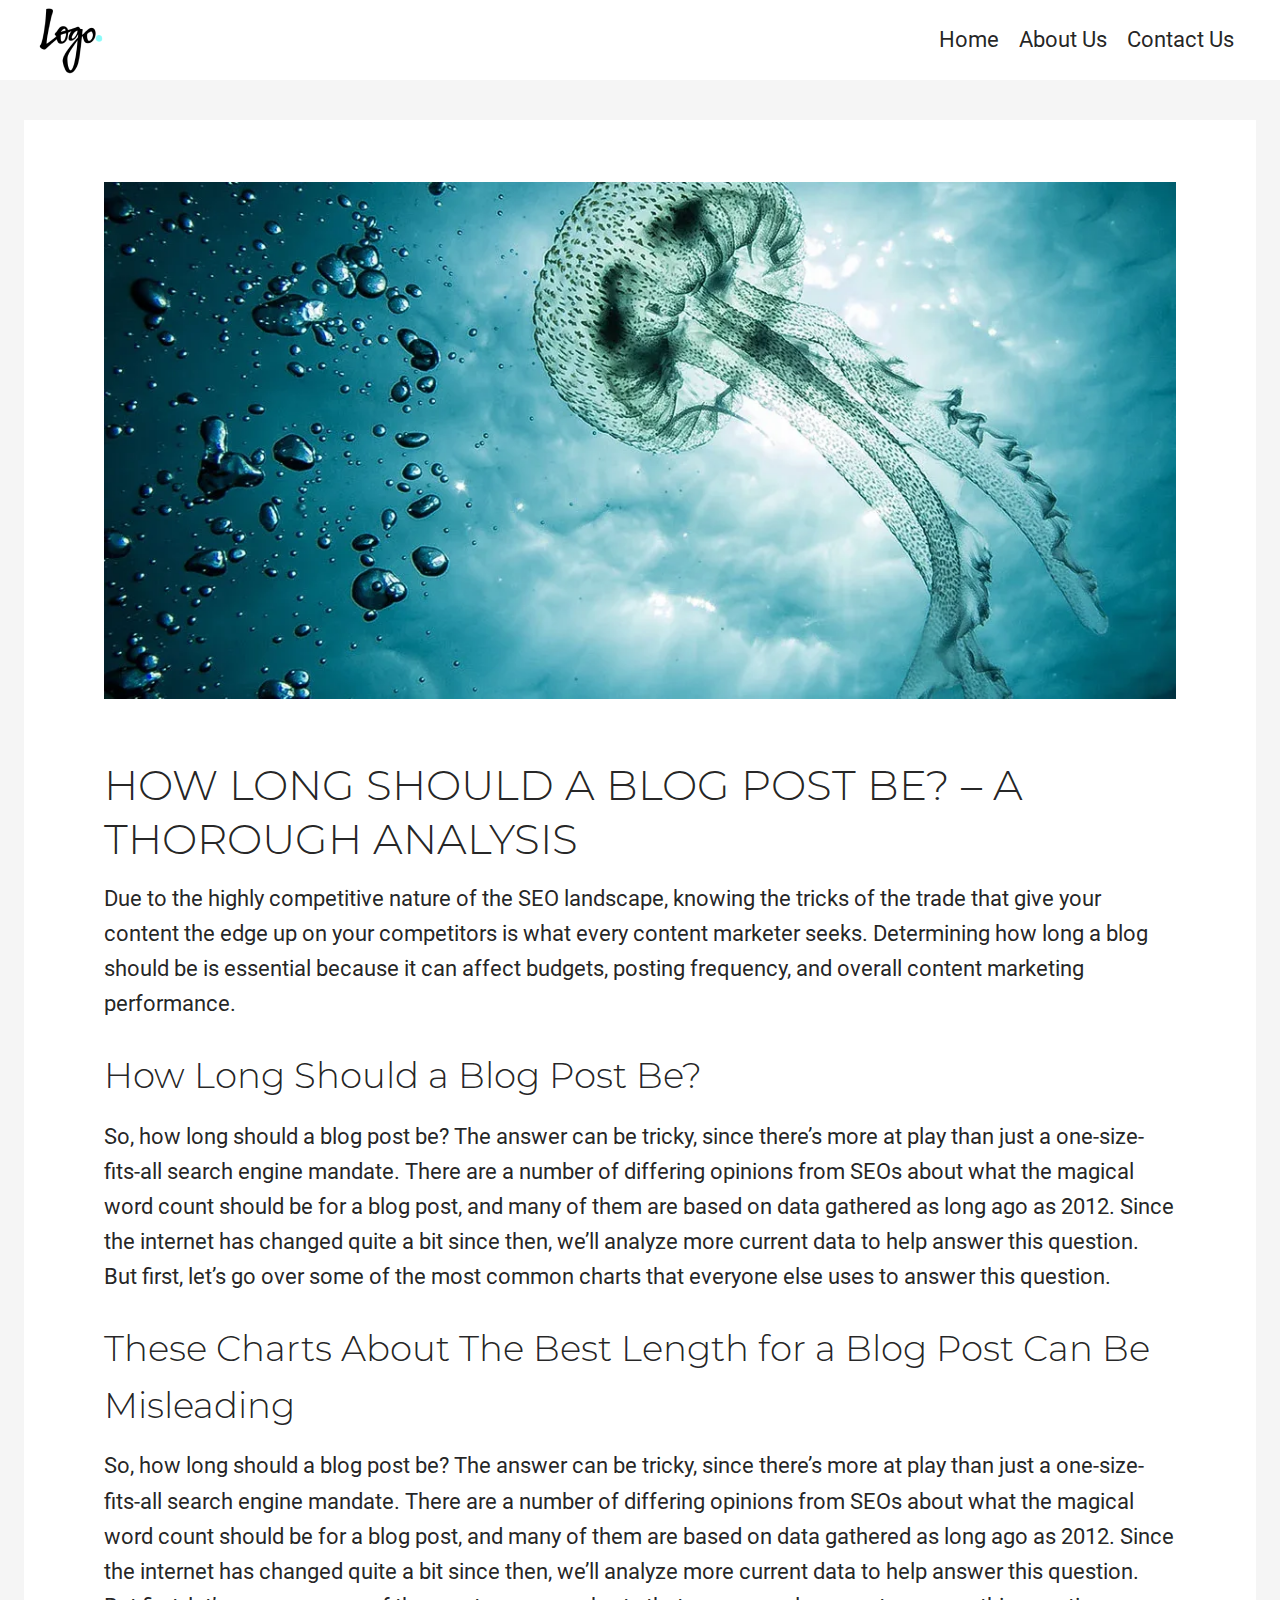
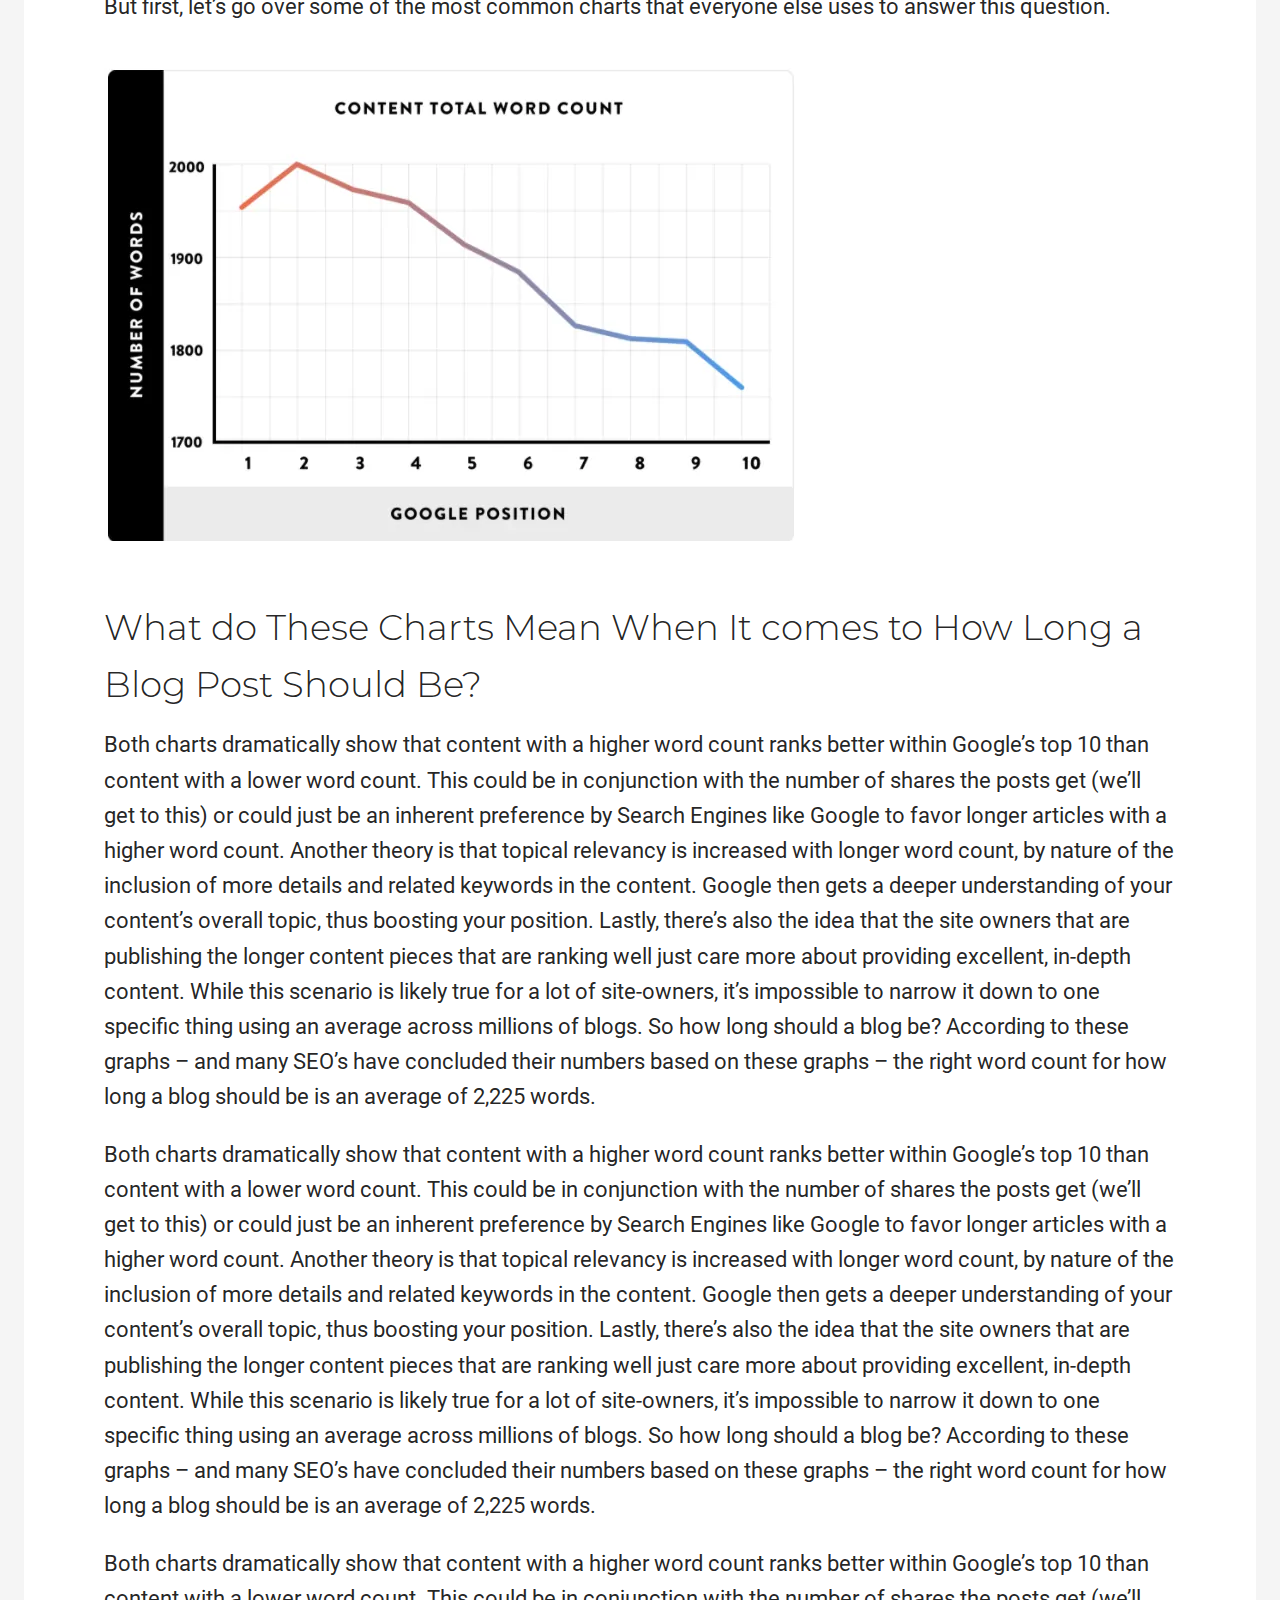
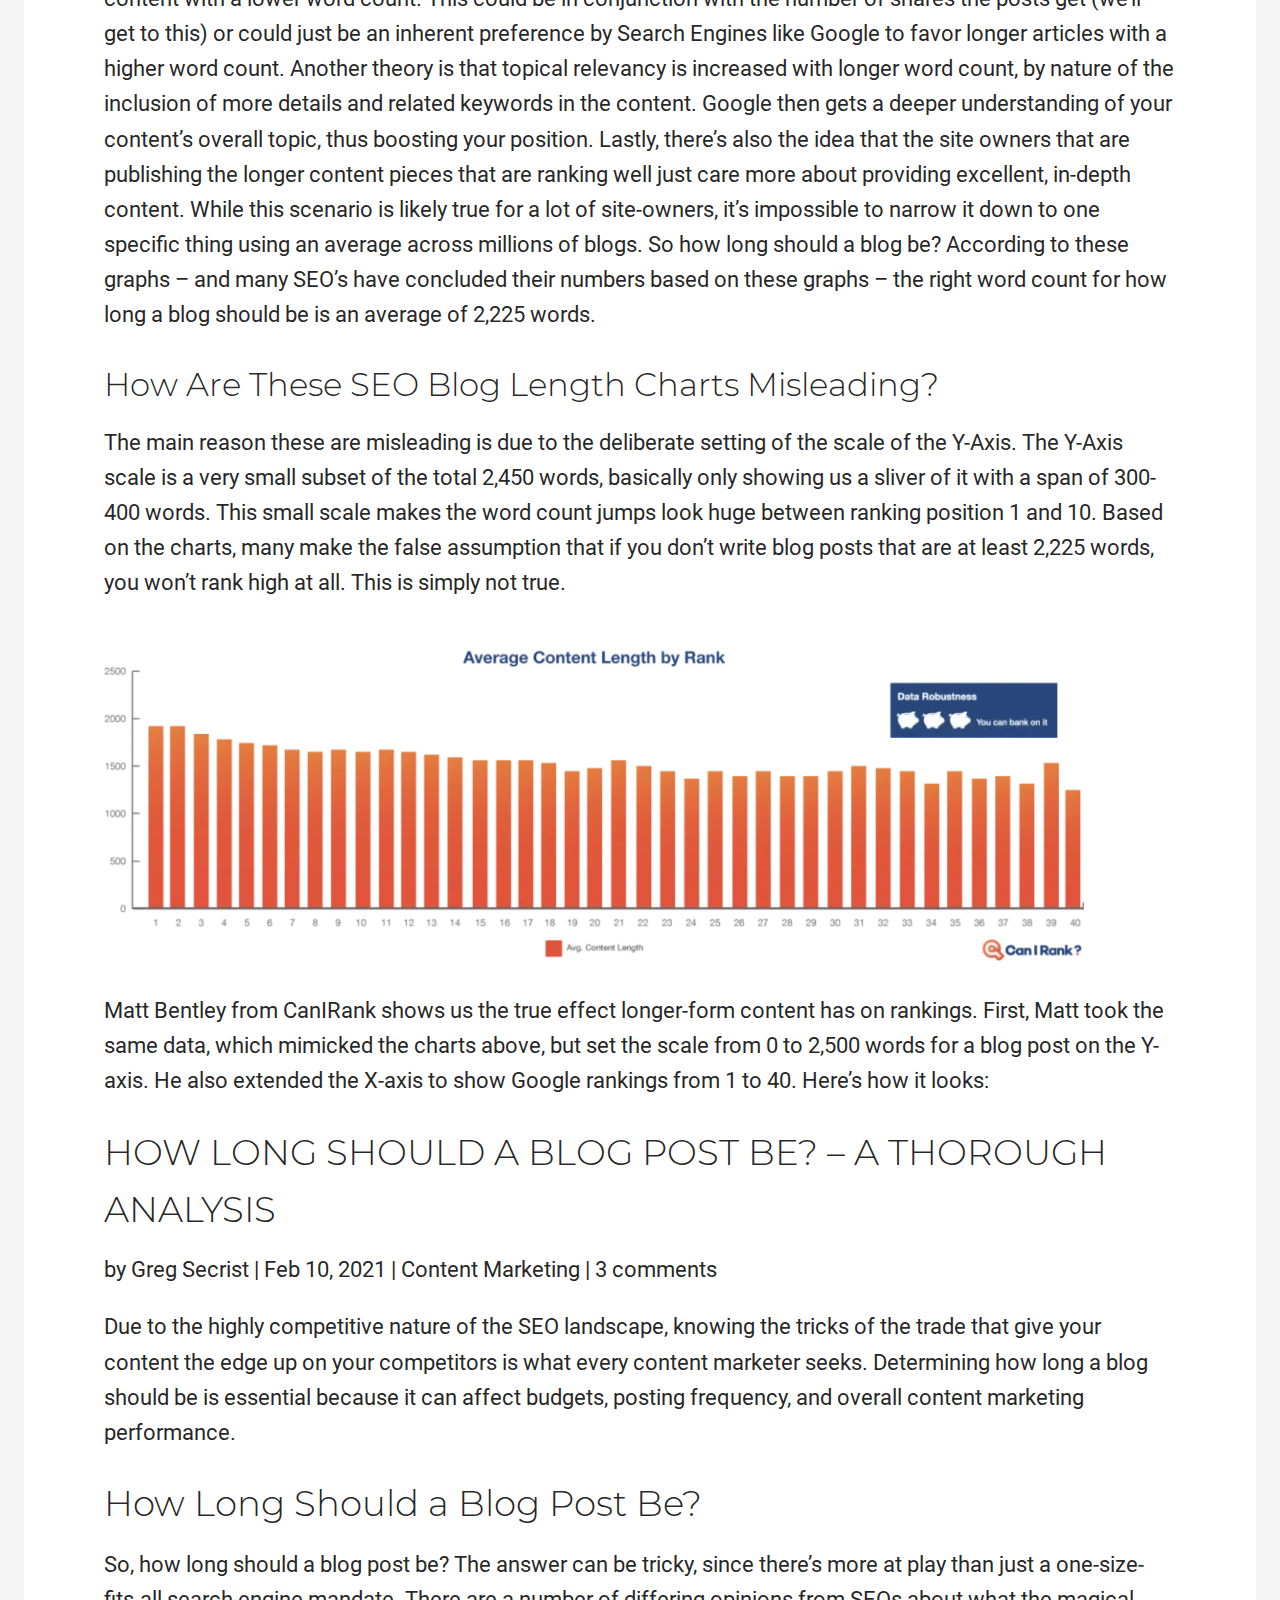
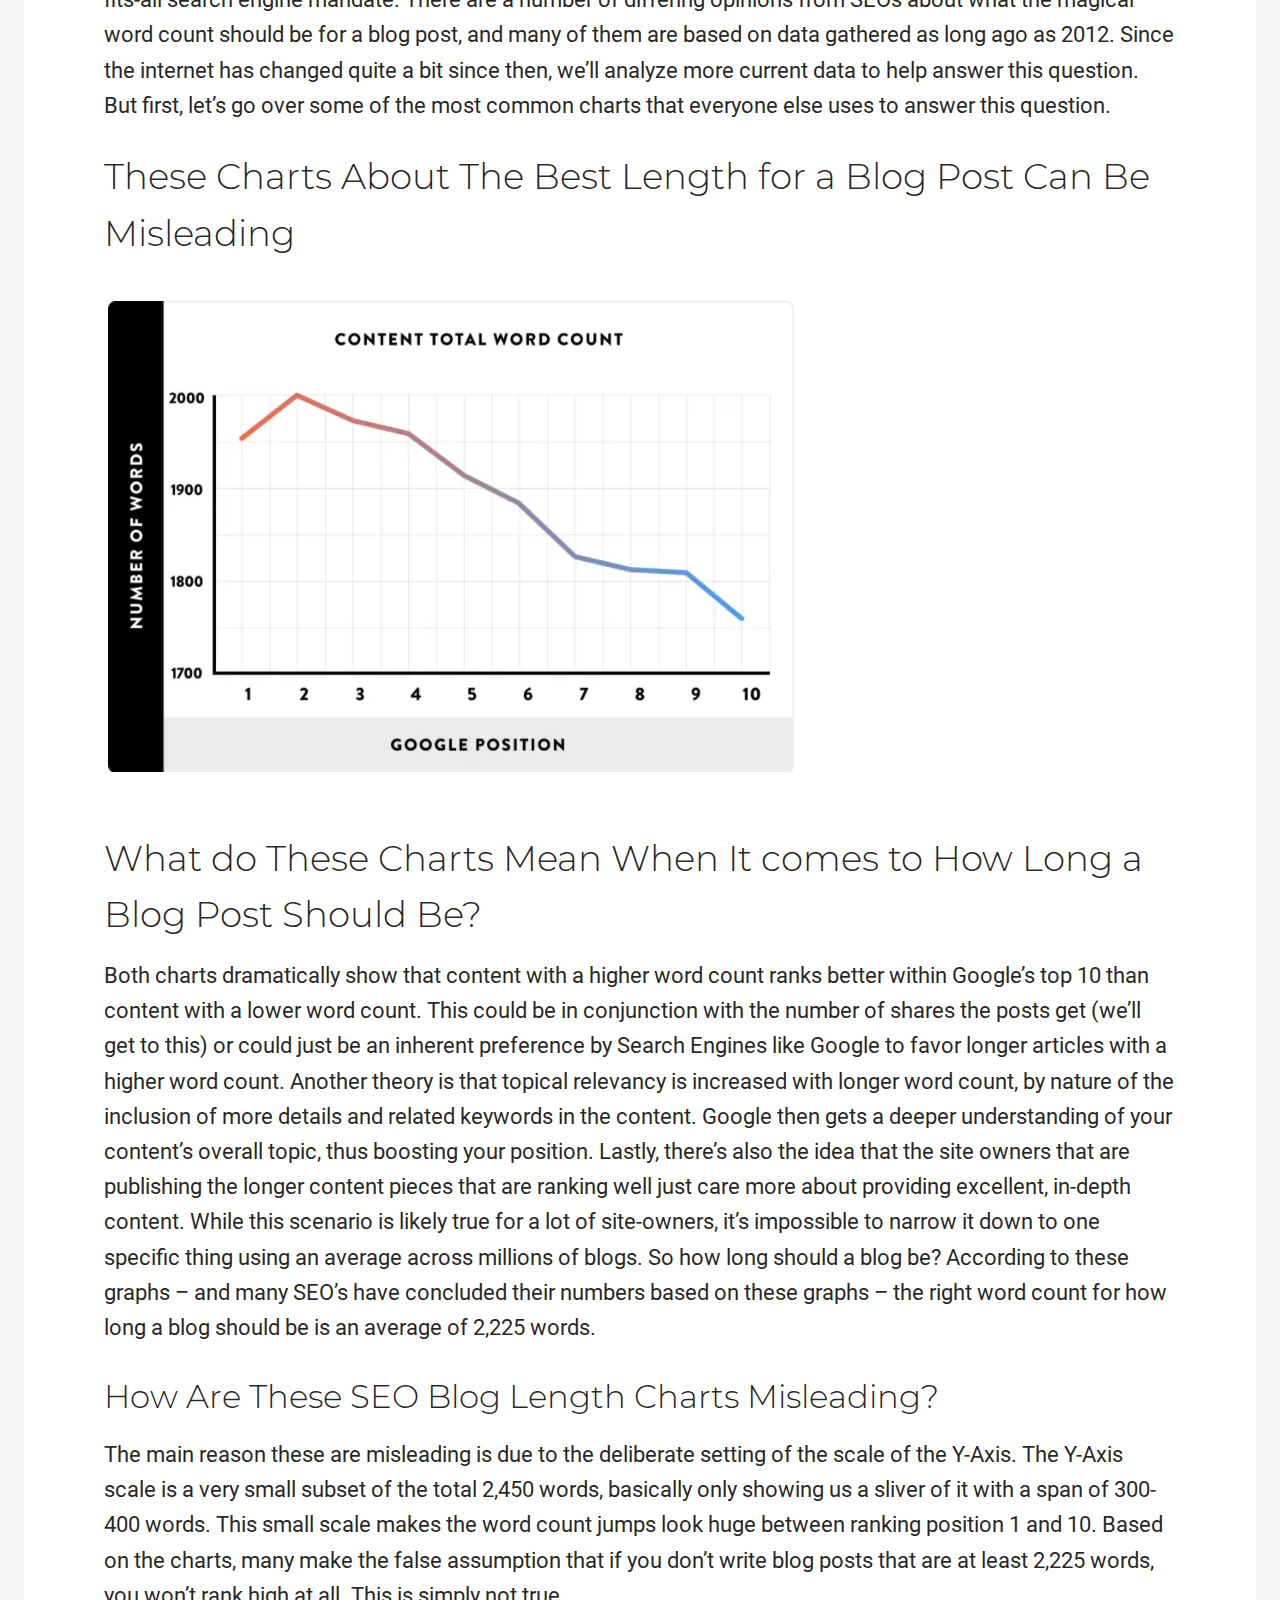
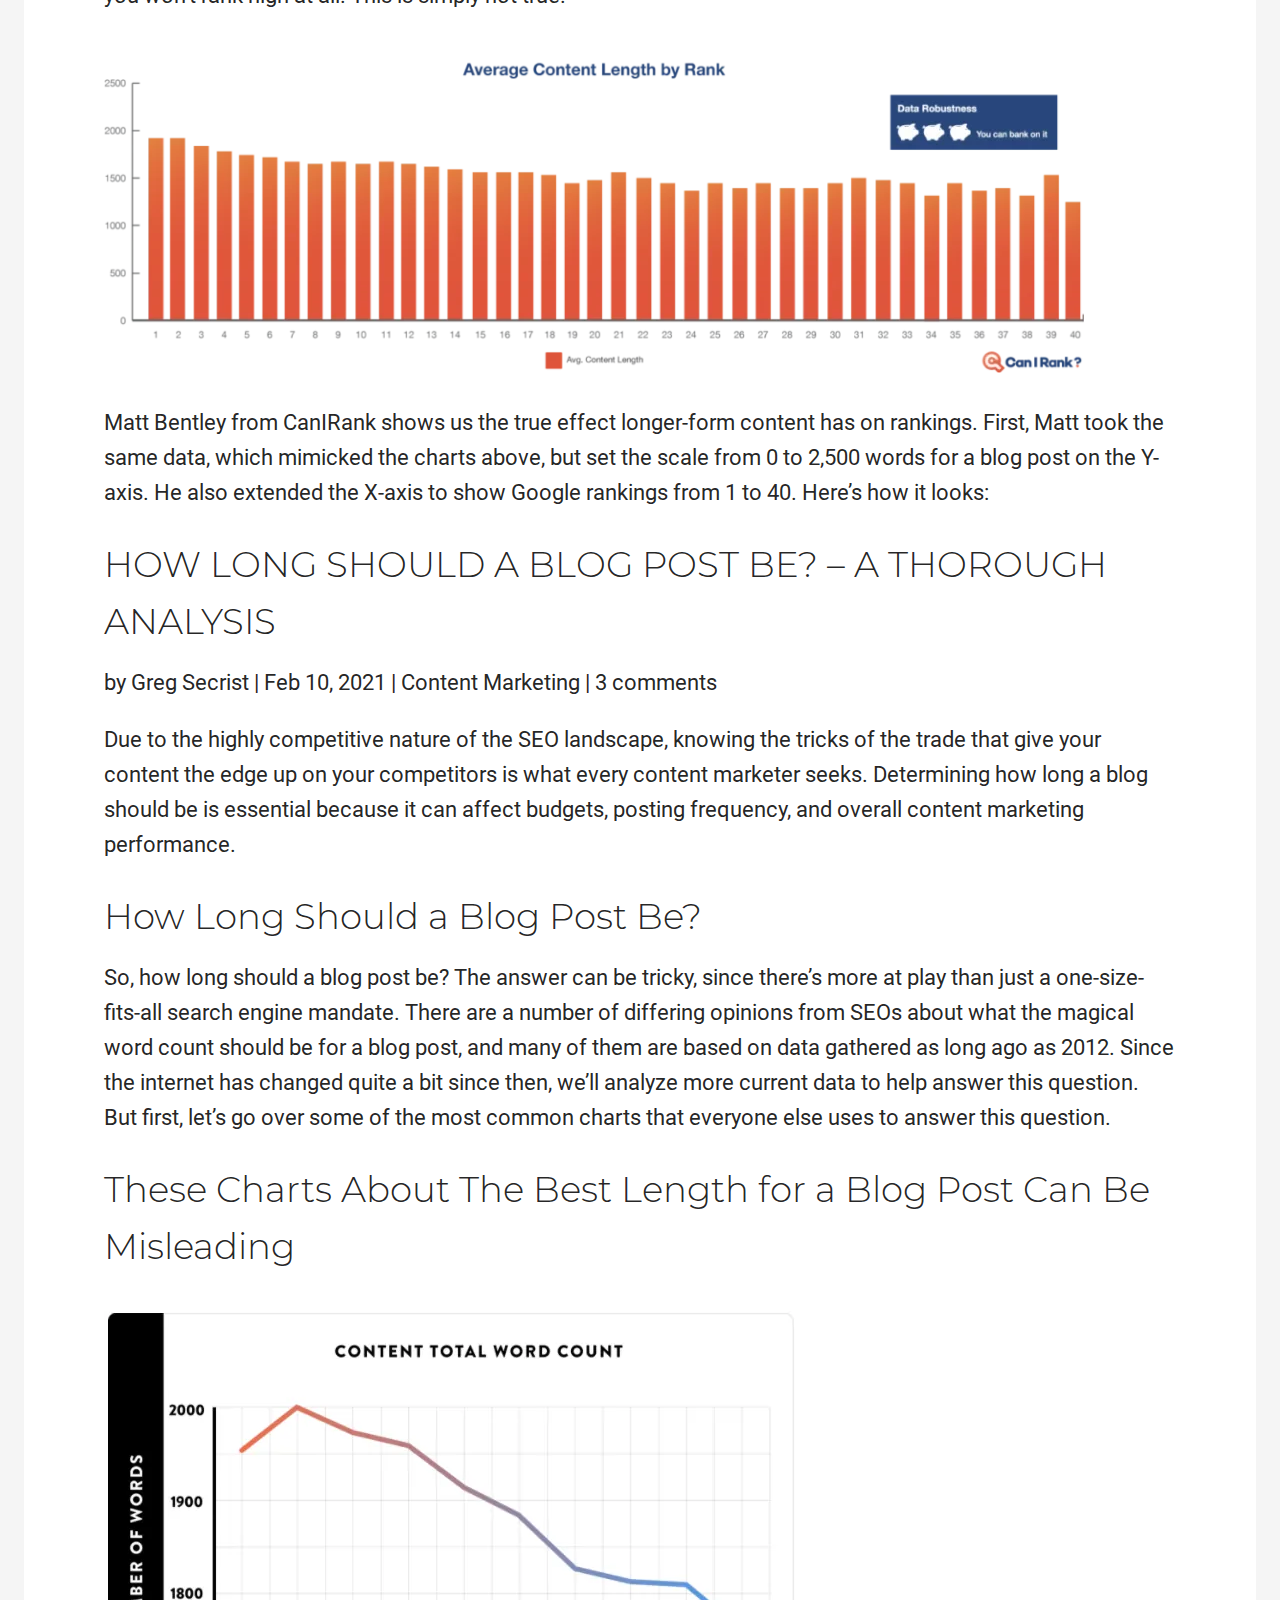
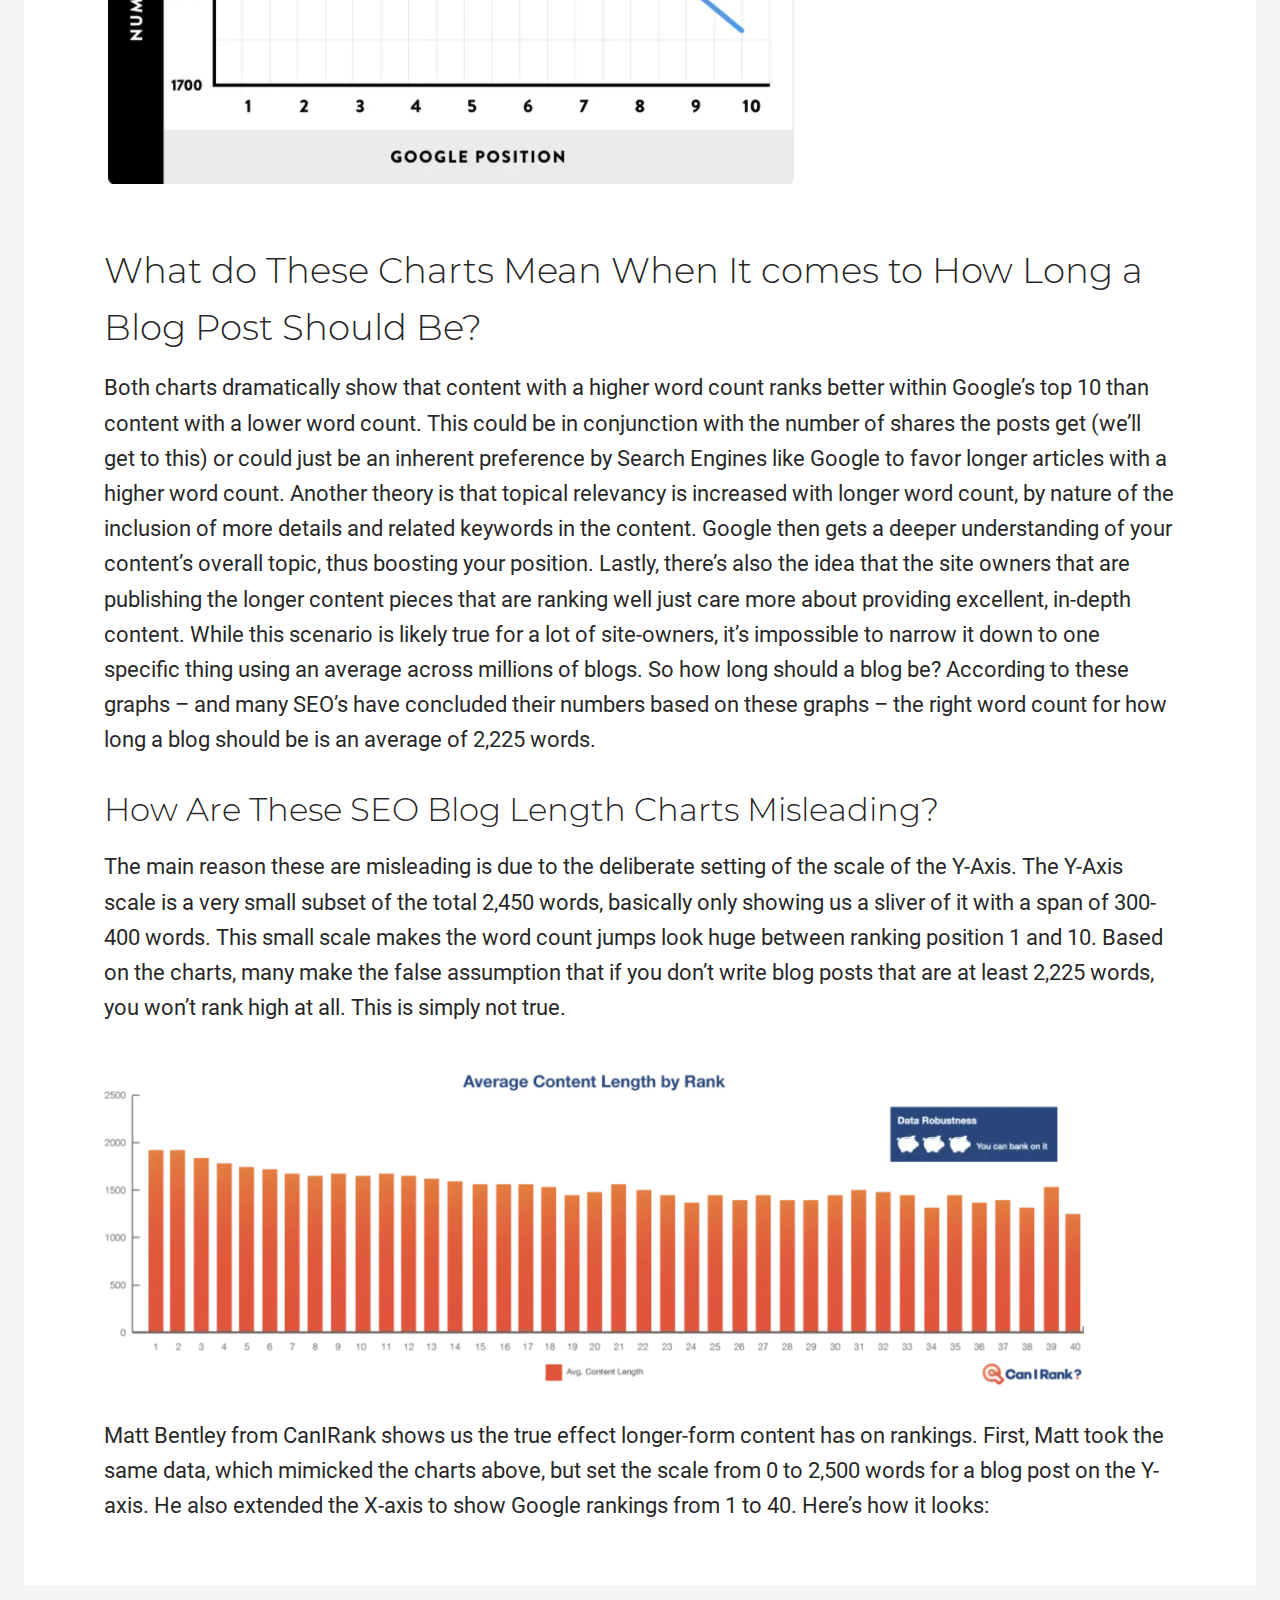
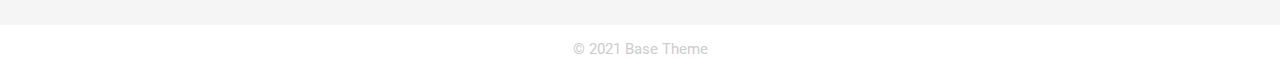
<file: index.html>
<!DOCTYPE html>
<html lang="en">
  <head>
    <meta charset="UTF-8" />
    <meta http-equiv="X-UA-Compatible" content="IE=edge" />
    <meta name="viewport" content="width=device-width, initial-scale=1.0" />

    <!-- connect to domain of font files -->
    <style>
      /* roboto-regular - latin */
      @font-face {
        font-family: "Roboto";
        font-style: normal;
        font-weight: 400;
        font-display: swap;
        src: url("./assets/fonts/roboto-v20-latin-regular.eot"); /* IE9 Compat Modes */
        src: local(""),
          url("./assets/fonts/roboto-v20-latin-regular.eot?#iefix")
            format("embedded-opentype"),
          /* IE6-IE8 */ url("./assets/fonts/roboto-v20-latin-regular.woff2")
            format("woff2"),
          /* Super Modern Browsers */
            url("./assets/fonts/roboto-v20-latin-regular.woff") format("woff"),
          /* Modern Browsers */
            url("./assets/fonts/roboto-v20-latin-regular.ttf")
            format("truetype"),
          /* Safari, Android, iOS */
            url("./assets/fonts/roboto-v20-latin-regular.svg#Roboto")
            format("svg"); /* Legacy iOS */
      }
      /* roboto-700 - latin */
      @font-face {
        font-family: "Roboto";
        font-style: normal;
        font-weight: 700;
        font-display: swap;
        src: url("./assets/fonts/roboto-v20-latin-700.eot"); /* IE9 Compat Modes */
        src: local(""),
          url("./assets/fonts/roboto-v20-latin-700.eot?#iefix")
            format("embedded-opentype"),
          /* IE6-IE8 */ url("./assets/fonts/roboto-v20-latin-700.woff2")
            format("woff2"),
          /* Super Modern Browsers */
            url("./assets/fonts/roboto-v20-latin-700.woff") format("woff"),
          /* Modern Browsers */ url("./assets/fonts/roboto-v20-latin-700.ttf")
            format("truetype"),
          /* Safari, Android, iOS */
            url("./assets/fonts/roboto-v20-latin-700.svg#Roboto") format("svg"); /* Legacy iOS */
      }

      /* montserrat-300 - latin */
      @font-face {
        font-family: "Montserrat";
        font-style: normal;
        font-weight: 300;
        font-display: swap;
        src: url("./assets/fonts/montserrat-v15-latin-300.eot"); /* IE9 Compat Modes */
        src: local(""),
          url("./assets/fonts/montserrat-v15-latin-300.eot?#iefix")
            format("embedded-opentype"),
          /* IE6-IE8 */ url("./assets/fonts/montserrat-v15-latin-300.woff2")
            format("woff2"),
          /* Super Modern Browsers */
            url("./assets/fonts/montserrat-v15-latin-300.woff") format("woff"),
          /* Modern Browsers */
            url("./assets/fonts/montserrat-v15-latin-300.ttf")
            format("truetype"),
          /* Safari, Android, iOS */
            url("./assets/fonts/montserrat-v15-latin-300.svg#Montserrat")
            format("svg"); /* Legacy iOS */
      }
    </style>

    <link rel="stylesheet" href="./assets/css/style.min.css" />

    <title>Base Theme</title>
  </head>
  <body>
    <div class="page-wrapper">
      <header class="header">
        <div class="container">
          <div class="header__wrapper">
            <img
              src="./assets/images/logo.png"
              alt="Site Name"
              loading="lazy"
              width="70px"
              height="69px"
            />
            <div>
              <input
                type="checkbox"
                id="drawer-toggle"
                class="drawer-toggle"
                name="drawer-toggle"
              />
              <label for="drawer-toggle" class="menu-icon"></label>
              <label for="drawer-toggle" class="overlay"></label>
              <div class="drawer">
                <label
                  for="drawer-toggle"
                  class="close-icon drawer-close-btn"
                ></label>
                <nav class="nav mobile-nav">
                  <a href="">Home</a>
                  <a href="">About Us</a>
                  <a href="">Contact Us</a>
                </nav>
              </div>
              <nav class="nav">
                <a href="">Home</a>
                <a href="">About Us</a>
                <a href="">Contact Us</a>
              </nav>
            </div>
          </div>
        </div>
      </header>
      <main class="content">
        <div class="container">
          <div class="article-container">
            <div class="blog-image">
              <picture>
                <img
                  sizes="(max-width: 1140px) 100vw, 1140px"
                  srcset="
                    ./assets/images/blog-image_gkp2tn_c_scale,w_200.webp   200w,
                    ./assets/images/blog-image_gkp2tn_c_scale,w_563.webp   563w,
                    ./assets/images/blog-image_gkp2tn_c_scale,w_761.webp   761w,
                    ./assets/images/blog-image_gkp2tn_c_scale,w_929.webp   929w,
                    ./assets/images/blog-image_gkp2tn_c_scale,w_1091.webp 1091w,
                    ./assets/images/blog-image_gkp2tn_c_scale,w_1140.webp 1140w
                  "
                  src="./assets/images/blog-image_gkp2tn_c_scale,w_1140.webp"
                  alt="Blog Image"
                />
              </picture>
            </div>
            <h1>HOW LONG SHOULD A BLOG POST BE? – A THOROUGH ANALYSIS</h1>
            <p>
              Due to the highly competitive nature of the SEO landscape, knowing
              the tricks of the trade that give your content the edge up on your
              competitors is what every content marketer seeks. Determining how
              long a blog should be is essential because it can affect budgets,
              posting frequency, and overall content marketing performance.
            </p>
            <h2>How Long Should a Blog Post Be?</h2>
            <p>
              So, how long should a blog post be? The answer can be tricky,
              since there’s more at play than just a one-size-fits-all search
              engine mandate. There are a number of differing opinions from SEOs
              about what the magical word count should be for a blog post, and
              many of them are based on data gathered as long ago as 2012. Since
              the internet has changed quite a bit since then, we’ll analyze
              more current data to help answer this question. But first, let’s
              go over some of the most common charts that everyone else uses to
              answer this question.
            </p>
            <h2>
              These Charts About The Best Length for a Blog Post Can Be
              Misleading
            </h2>
            <p>
              So, how long should a blog post be? The answer can be tricky,
              since there’s more at play than just a one-size-fits-all search
              engine mandate. There are a number of differing opinions from SEOs
              about what the magical word count should be for a blog post, and
              many of them are based on data gathered as long ago as 2012. Since
              the internet has changed quite a bit since then, we’ll analyze
              more current data to help answer this question. But first, let’s
              go over some of the most common charts that everyone else uses to
              answer this question.
            </p>
            <img src="./assets/images/chart.webp" alt="CHART" />
            <h2>
              What do These Charts Mean When It comes to How Long a Blog Post
              Should Be?
            </h2>
            <p>
              Both charts dramatically show that content with a higher word
              count ranks better within Google’s top 10 than content with a
              lower word count. This could be in conjunction with the number of
              shares the posts get (we’ll get to this) or could just be an
              inherent preference by Search Engines like Google to favor longer
              articles with a higher word count. Another theory is that topical
              relevancy is increased with longer word count, by nature of the
              inclusion of more details and related keywords in the content.
              Google then gets a deeper understanding of your content’s overall
              topic, thus boosting your position. Lastly, there’s also the idea
              that the site owners that are publishing the longer content pieces
              that are ranking well just care more about providing excellent,
              in-depth content. While this scenario is likely true for a lot of
              site-owners, it’s impossible to narrow it down to one specific
              thing using an average across millions of blogs. So how long
              should a blog be? According to these graphs – and many SEO’s have
              concluded their numbers based on these graphs – the right word
              count for how long a blog should be is an average of 2,225 words.
            </p>
            <p>
              Both charts dramatically show that content with a higher word
              count ranks better within Google’s top 10 than content with a
              lower word count. This could be in conjunction with the number of
              shares the posts get (we’ll get to this) or could just be an
              inherent preference by Search Engines like Google to favor longer
              articles with a higher word count. Another theory is that topical
              relevancy is increased with longer word count, by nature of the
              inclusion of more details and related keywords in the content.
              Google then gets a deeper understanding of your content’s overall
              topic, thus boosting your position. Lastly, there’s also the idea
              that the site owners that are publishing the longer content pieces
              that are ranking well just care more about providing excellent,
              in-depth content. While this scenario is likely true for a lot of
              site-owners, it’s impossible to narrow it down to one specific
              thing using an average across millions of blogs. So how long
              should a blog be? According to these graphs – and many SEO’s have
              concluded their numbers based on these graphs – the right word
              count for how long a blog should be is an average of 2,225 words.
            </p>
            <p>
              Both charts dramatically show that content with a higher word
              count ranks better within Google’s top 10 than content with a
              lower word count. This could be in conjunction with the number of
              shares the posts get (we’ll get to this) or could just be an
              inherent preference by Search Engines like Google to favor longer
              articles with a higher word count. Another theory is that topical
              relevancy is increased with longer word count, by nature of the
              inclusion of more details and related keywords in the content.
              Google then gets a deeper understanding of your content’s overall
              topic, thus boosting your position. Lastly, there’s also the idea
              that the site owners that are publishing the longer content pieces
              that are ranking well just care more about providing excellent,
              in-depth content. While this scenario is likely true for a lot of
              site-owners, it’s impossible to narrow it down to one specific
              thing using an average across millions of blogs. So how long
              should a blog be? According to these graphs – and many SEO’s have
              concluded their numbers based on these graphs – the right word
              count for how long a blog should be is an average of 2,225 words.
            </p>
            <h3>How Are These SEO Blog Length Charts Misleading?</h3>
            <p>
              The main reason these are misleading is due to the deliberate
              setting of the scale of the Y-Axis. The Y-Axis scale is a very
              small subset of the total 2,450 words, basically only showing us a
              sliver of it with a span of 300-400 words. This small scale makes
              the word count jumps look huge between ranking position 1 and 10.
              Based on the charts, many make the false assumption that if you
              don’t write blog posts that are at least 2,225 words, you won’t
              rank high at all. This is simply not true.
            </p>
            <picture>
              <img
                sizes="(max-width: 980px) 100vw, 980px"
                srcset="
                  ./assets/images/line-chart_aqlxtb_c_scale,w_200.webp 200w,
                  ./assets/images/line-chart_aqlxtb_c_scale,w_980.webp 980w
                "
                src="./assets/images/line-chart_aqlxtb_c_scale,w_980.webp"
                alt="Line Chart Image"
              />
            </picture>
            <p>
              Matt Bentley from CanIRank shows us the true effect longer-form
              content has on rankings. First, Matt took the same data, which
              mimicked the charts above, but set the scale from 0 to 2,500 words
              for a blog post on the Y-axis. He also extended the X-axis to show
              Google rankings from 1 to 40. Here’s how it looks:
            </p>
            <h2>HOW LONG SHOULD A BLOG POST BE? – A THOROUGH ANALYSIS</h2>
            <p>
              by Greg Secrist | Feb 10, 2021 | Content Marketing | 3 comments
            </p>
            <p>
              Due to the highly competitive nature of the SEO landscape, knowing
              the tricks of the trade that give your content the edge up on your
              competitors is what every content marketer seeks. Determining how
              long a blog should be is essential because it can affect budgets,
              posting frequency, and overall content marketing performance.
            </p>
            <h2>How Long Should a Blog Post Be?</h2>
            <p>
              So, how long should a blog post be? The answer can be tricky,
              since there’s more at play than just a one-size-fits-all search
              engine mandate. There are a number of differing opinions from SEOs
              about what the magical word count should be for a blog post, and
              many of them are based on data gathered as long ago as 2012. Since
              the internet has changed quite a bit since then, we’ll analyze
              more current data to help answer this question. But first, let’s
              go over some of the most common charts that everyone else uses to
              answer this question.
            </p>
            <h2>
              These Charts About The Best Length for a Blog Post Can Be
              Misleading
            </h2>
            <img src="./assets/images/chart.webp" alt="CHART" />
            <h2>
              What do These Charts Mean When It comes to How Long a Blog Post
              Should Be?
            </h2>
            <p>
              Both charts dramatically show that content with a higher word
              count ranks better within Google’s top 10 than content with a
              lower word count. This could be in conjunction with the number of
              shares the posts get (we’ll get to this) or could just be an
              inherent preference by Search Engines like Google to favor longer
              articles with a higher word count. Another theory is that topical
              relevancy is increased with longer word count, by nature of the
              inclusion of more details and related keywords in the content.
              Google then gets a deeper understanding of your content’s overall
              topic, thus boosting your position. Lastly, there’s also the idea
              that the site owners that are publishing the longer content pieces
              that are ranking well just care more about providing excellent,
              in-depth content. While this scenario is likely true for a lot of
              site-owners, it’s impossible to narrow it down to one specific
              thing using an average across millions of blogs. So how long
              should a blog be? According to these graphs – and many SEO’s have
              concluded their numbers based on these graphs – the right word
              count for how long a blog should be is an average of 2,225 words.
            </p>
            <h3>How Are These SEO Blog Length Charts Misleading?</h3>
            <p>
              The main reason these are misleading is due to the deliberate
              setting of the scale of the Y-Axis. The Y-Axis scale is a very
              small subset of the total 2,450 words, basically only showing us a
              sliver of it with a span of 300-400 words. This small scale makes
              the word count jumps look huge between ranking position 1 and 10.
              Based on the charts, many make the false assumption that if you
              don’t write blog posts that are at least 2,225 words, you won’t
              rank high at all. This is simply not true.
            </p>
            <picture>
              <img
                sizes="(max-width: 980px) 100vw, 980px"
                srcset="
                  ./assets/images/line-chart_aqlxtb_c_scale,w_200.webp 200w,
                  ./assets/images/line-chart_aqlxtb_c_scale,w_980.webp 980w
                "
                src="./assets/images/line-chart_aqlxtb_c_scale,w_980.webp"
                alt="Line Chart Image"
              />
            </picture>
            <p>
              Matt Bentley from CanIRank shows us the true effect longer-form
              content has on rankings. First, Matt took the same data, which
              mimicked the charts above, but set the scale from 0 to 2,500 words
              for a blog post on the Y-axis. He also extended the X-axis to show
              Google rankings from 1 to 40. Here’s how it looks:
            </p>
            <h2>HOW LONG SHOULD A BLOG POST BE? – A THOROUGH ANALYSIS</h2>
            <p>
              by Greg Secrist | Feb 10, 2021 | Content Marketing | 3 comments
            </p>
            <p>
              Due to the highly competitive nature of the SEO landscape, knowing
              the tricks of the trade that give your content the edge up on your
              competitors is what every content marketer seeks. Determining how
              long a blog should be is essential because it can affect budgets,
              posting frequency, and overall content marketing performance.
            </p>
            <h2>How Long Should a Blog Post Be?</h2>
            <p>
              So, how long should a blog post be? The answer can be tricky,
              since there’s more at play than just a one-size-fits-all search
              engine mandate. There are a number of differing opinions from SEOs
              about what the magical word count should be for a blog post, and
              many of them are based on data gathered as long ago as 2012. Since
              the internet has changed quite a bit since then, we’ll analyze
              more current data to help answer this question. But first, let’s
              go over some of the most common charts that everyone else uses to
              answer this question.
            </p>
            <h2>
              These Charts About The Best Length for a Blog Post Can Be
              Misleading
            </h2>
            <img src="./assets/images/chart.webp" alt="CHART" />
            <h2>
              What do These Charts Mean When It comes to How Long a Blog Post
              Should Be?
            </h2>
            <p>
              Both charts dramatically show that content with a higher word
              count ranks better within Google’s top 10 than content with a
              lower word count. This could be in conjunction with the number of
              shares the posts get (we’ll get to this) or could just be an
              inherent preference by Search Engines like Google to favor longer
              articles with a higher word count. Another theory is that topical
              relevancy is increased with longer word count, by nature of the
              inclusion of more details and related keywords in the content.
              Google then gets a deeper understanding of your content’s overall
              topic, thus boosting your position. Lastly, there’s also the idea
              that the site owners that are publishing the longer content pieces
              that are ranking well just care more about providing excellent,
              in-depth content. While this scenario is likely true for a lot of
              site-owners, it’s impossible to narrow it down to one specific
              thing using an average across millions of blogs. So how long
              should a blog be? According to these graphs – and many SEO’s have
              concluded their numbers based on these graphs – the right word
              count for how long a blog should be is an average of 2,225 words.
            </p>
            <h3>How Are These SEO Blog Length Charts Misleading?</h3>
            <p>
              The main reason these are misleading is due to the deliberate
              setting of the scale of the Y-Axis. The Y-Axis scale is a very
              small subset of the total 2,450 words, basically only showing us a
              sliver of it with a span of 300-400 words. This small scale makes
              the word count jumps look huge between ranking position 1 and 10.
              Based on the charts, many make the false assumption that if you
              don’t write blog posts that are at least 2,225 words, you won’t
              rank high at all. This is simply not true.
            </p>
            <picture>
              <img
                sizes="(max-width: 980px) 100vw, 980px"
                srcset="
                  ./assets/images/line-chart_aqlxtb_c_scale,w_200.webp 200w,
                  ./assets/images/line-chart_aqlxtb_c_scale,w_980.webp 980w
                "
                src="./assets/images/line-chart_aqlxtb_c_scale,w_980.webp"
                alt="Line Chart Image"
              />
            </picture>
            <p>
              Matt Bentley from CanIRank shows us the true effect longer-form
              content has on rankings. First, Matt took the same data, which
              mimicked the charts above, but set the scale from 0 to 2,500 words
              for a blog post on the Y-axis. He also extended the X-axis to show
              Google rankings from 1 to 40. Here’s how it looks:
            </p>
          </div>
        </div>
      </main>
      <footer class="footer">
        <p>© 2021 Base Theme</p>
      </footer>
    </div>
  </body>
</html>
</file>
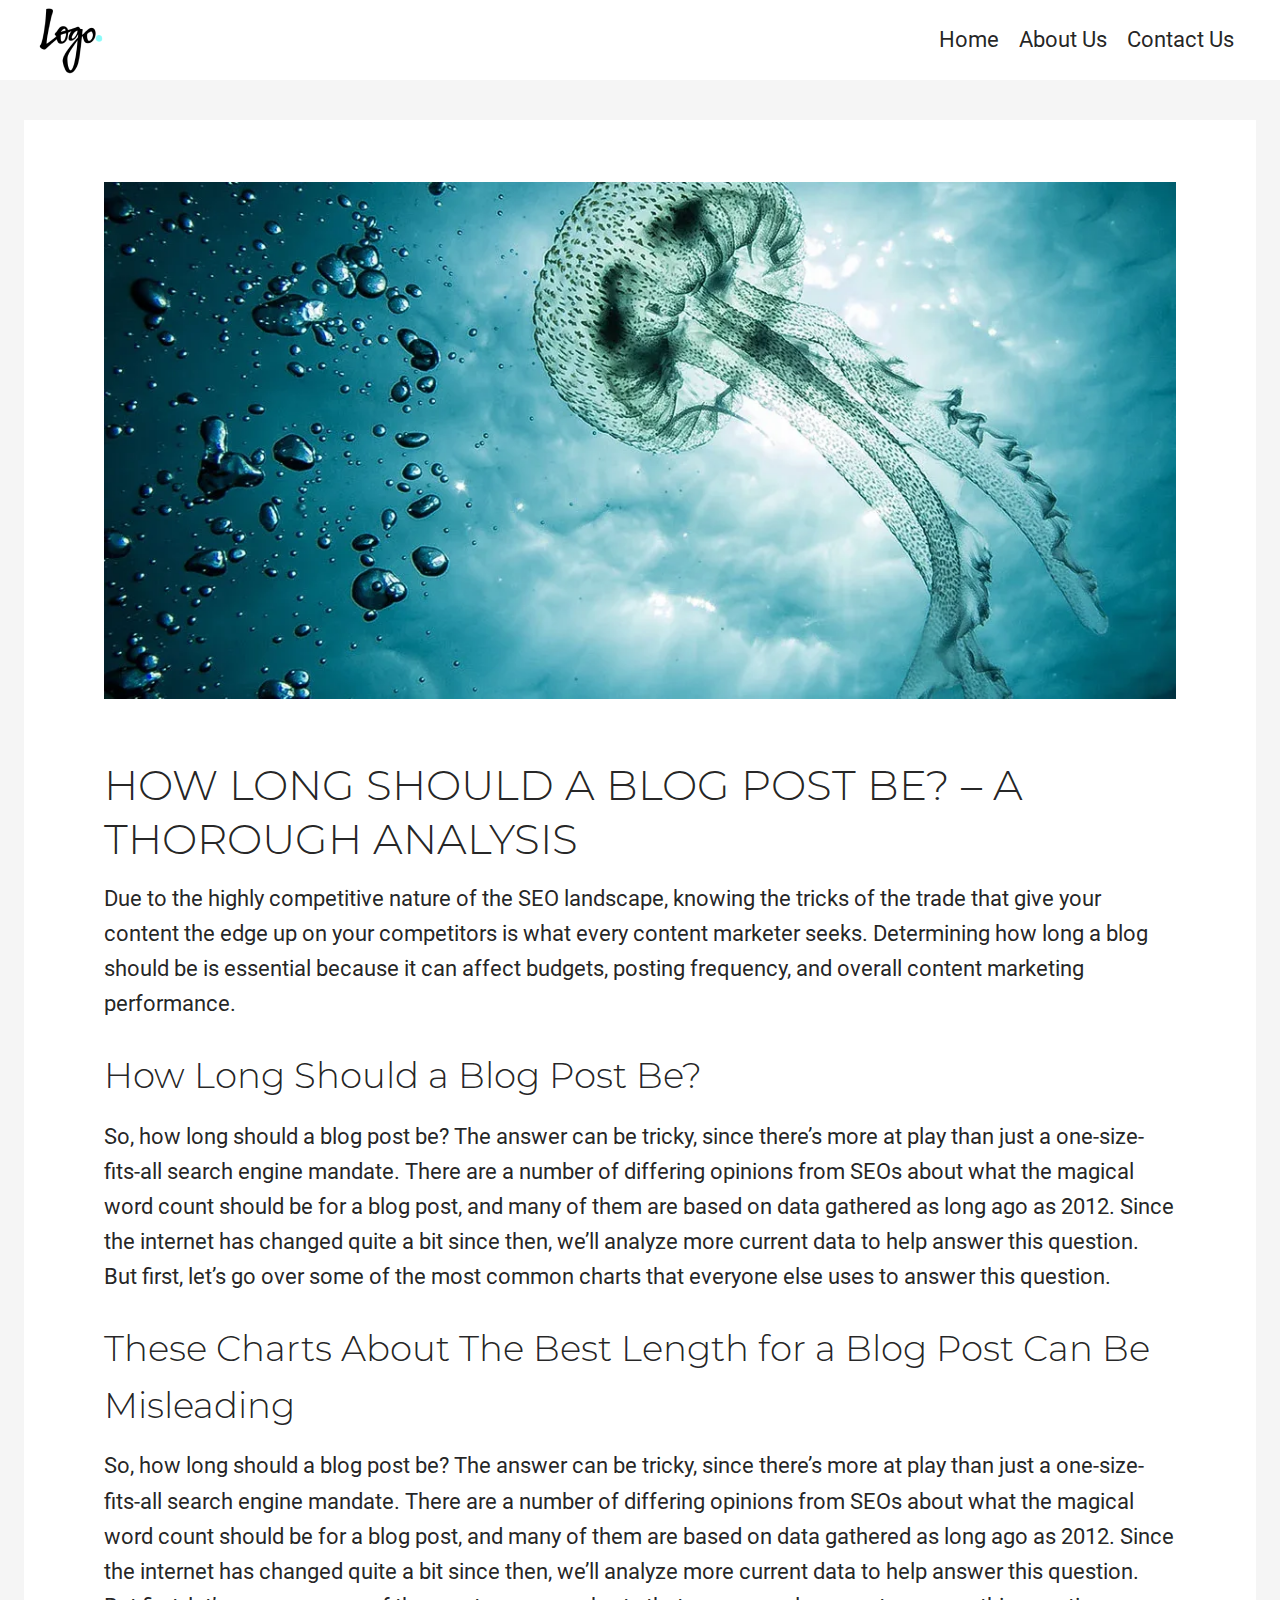
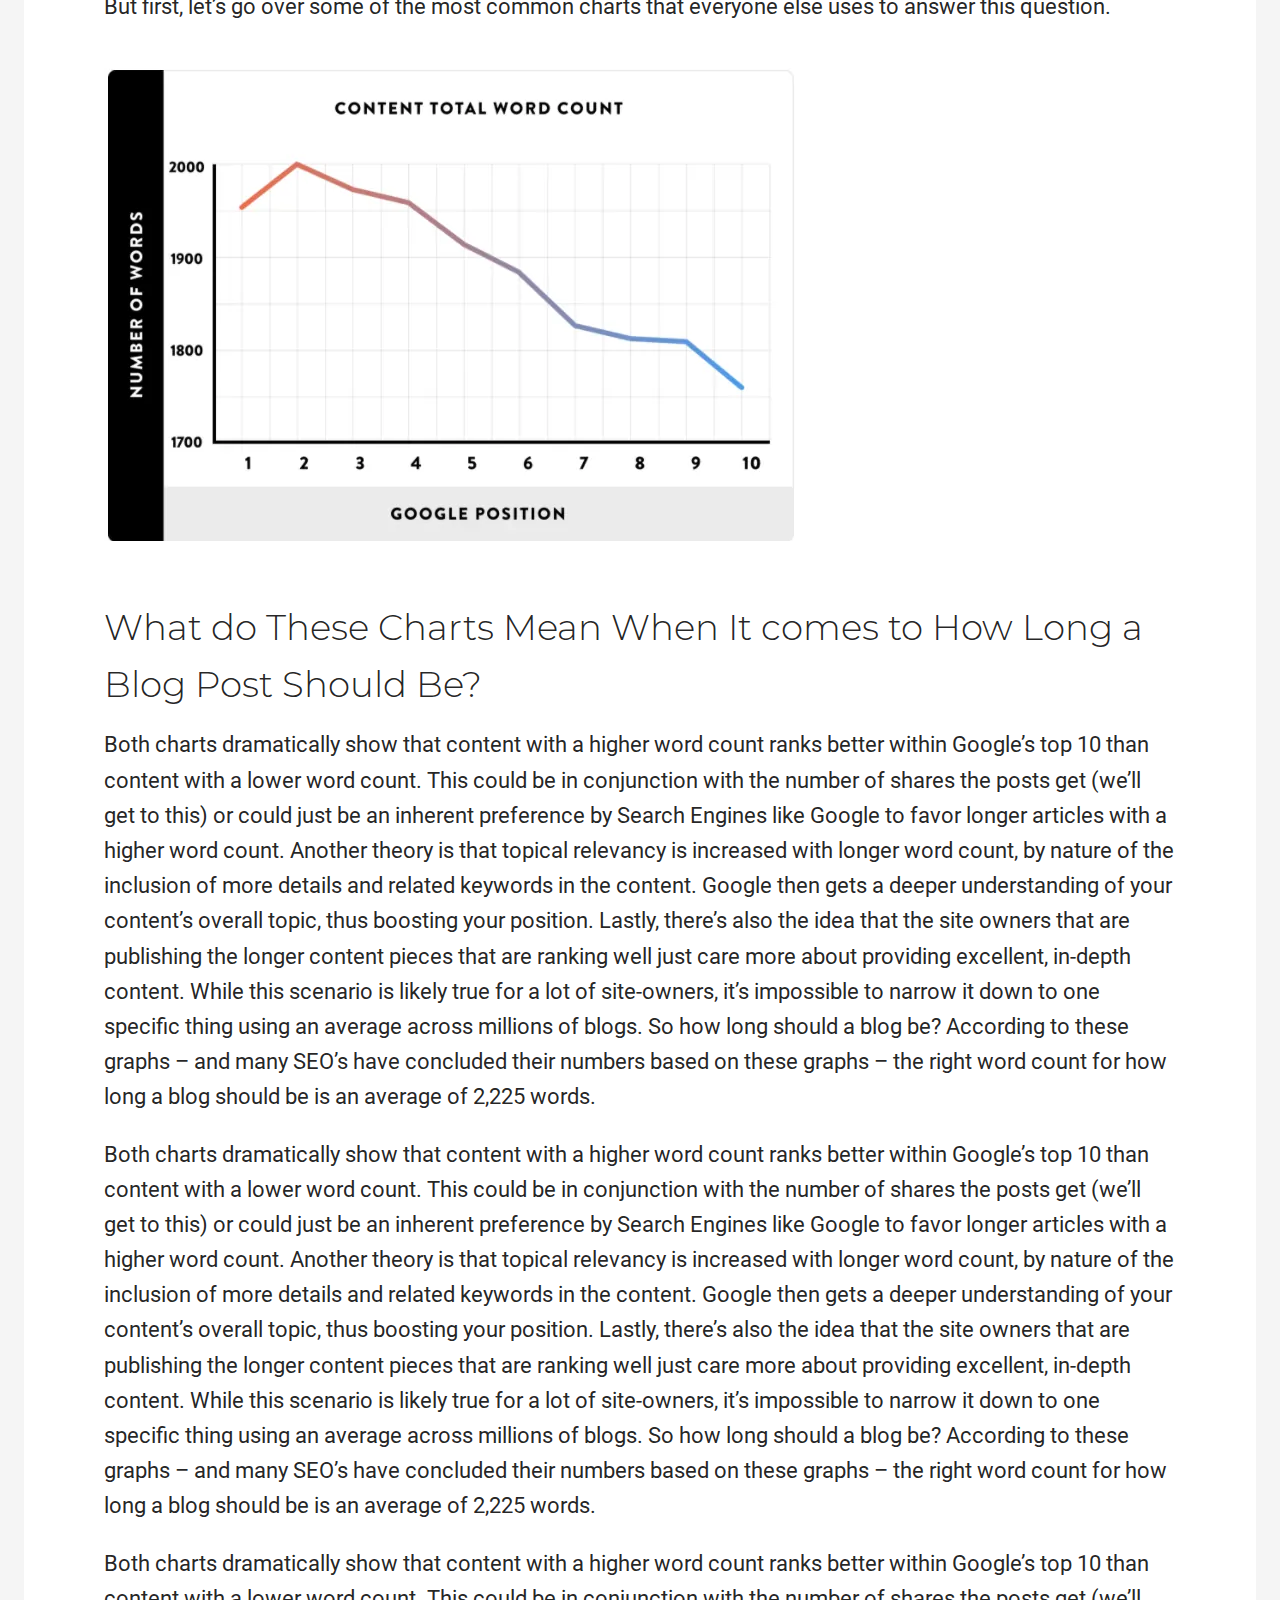
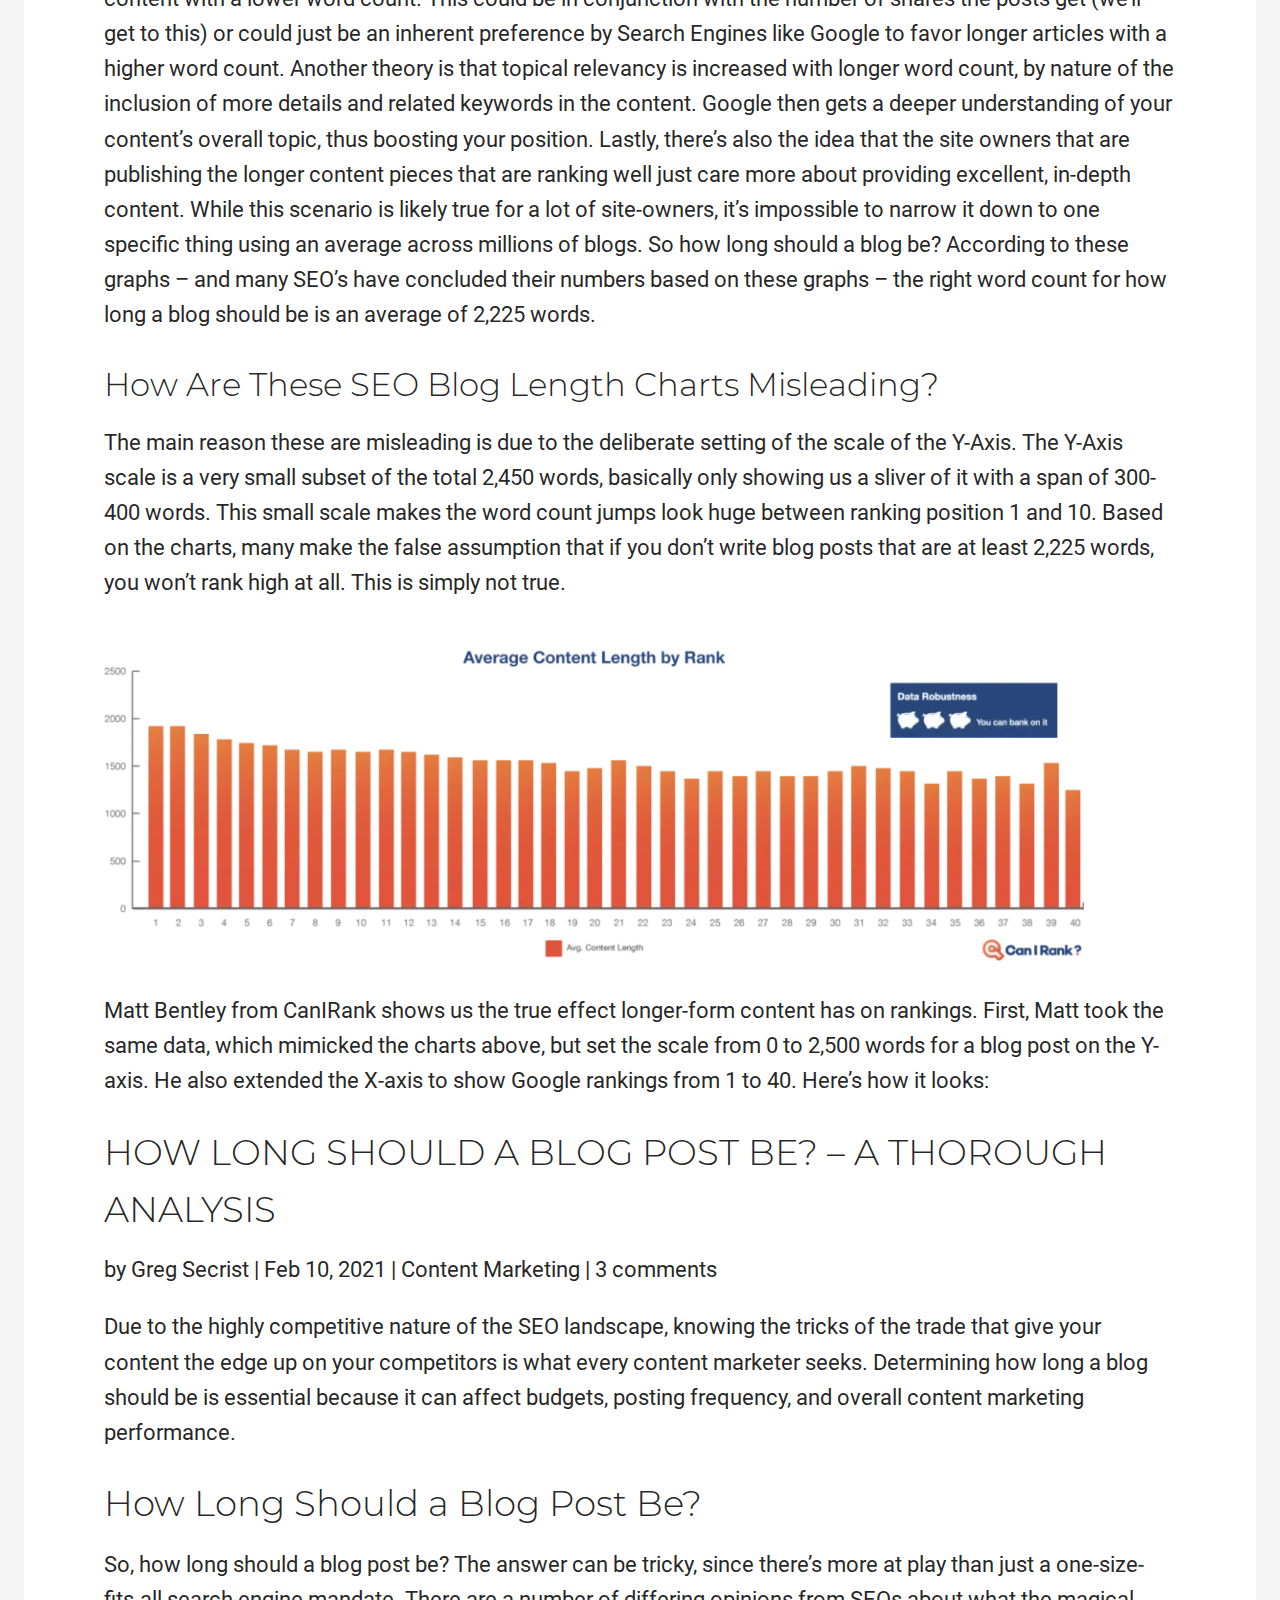
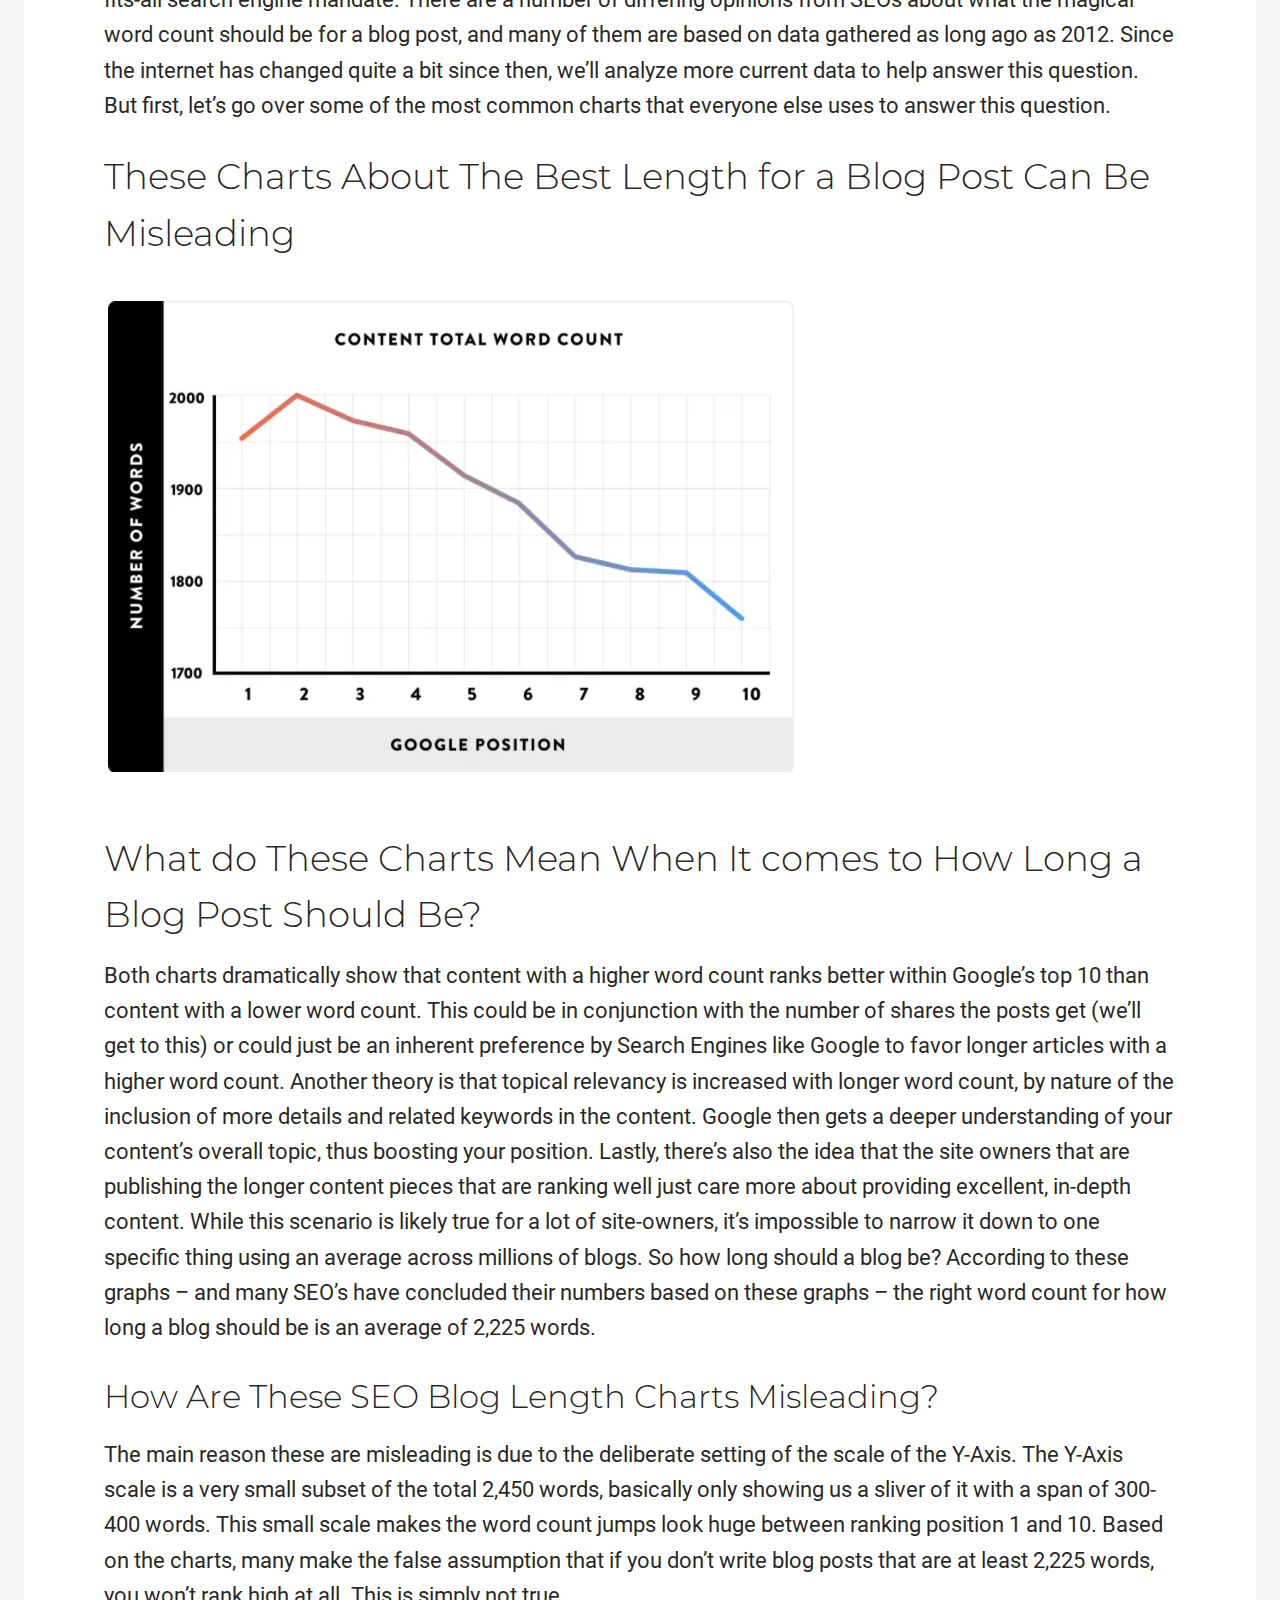
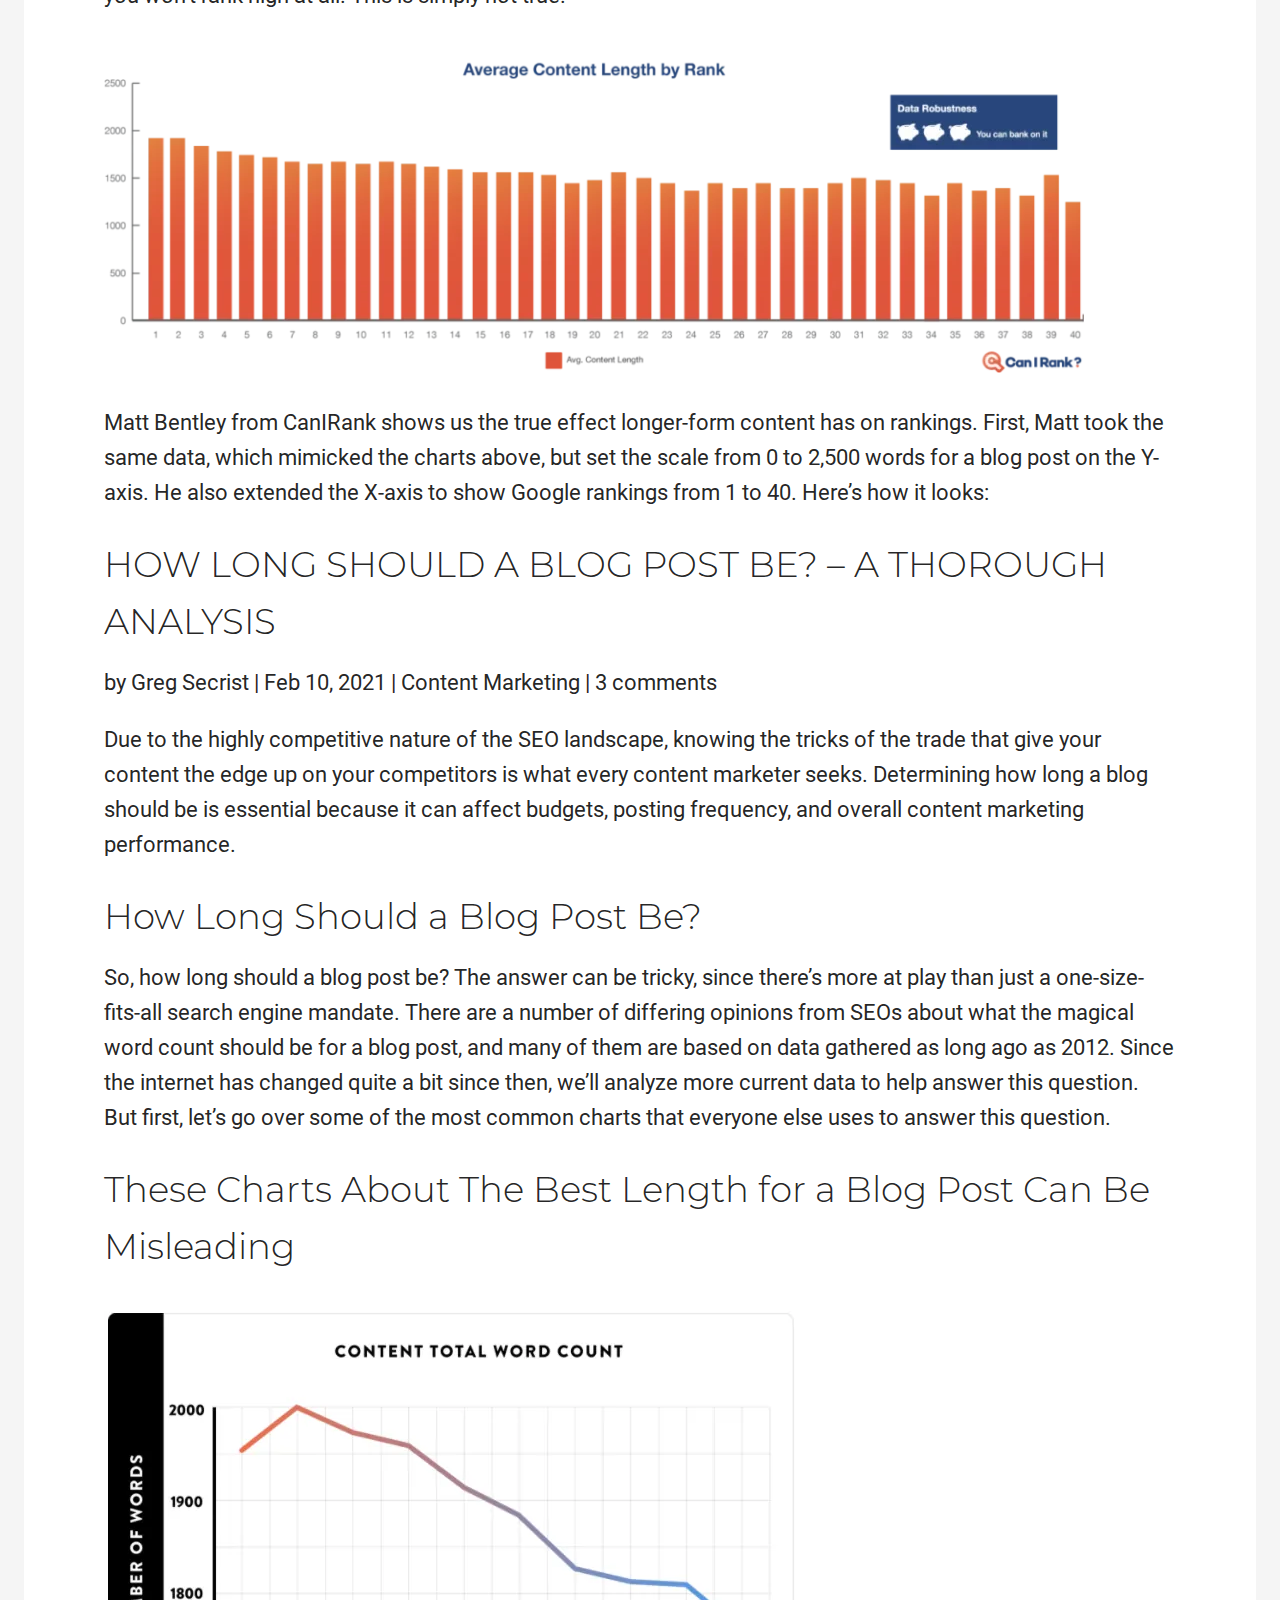
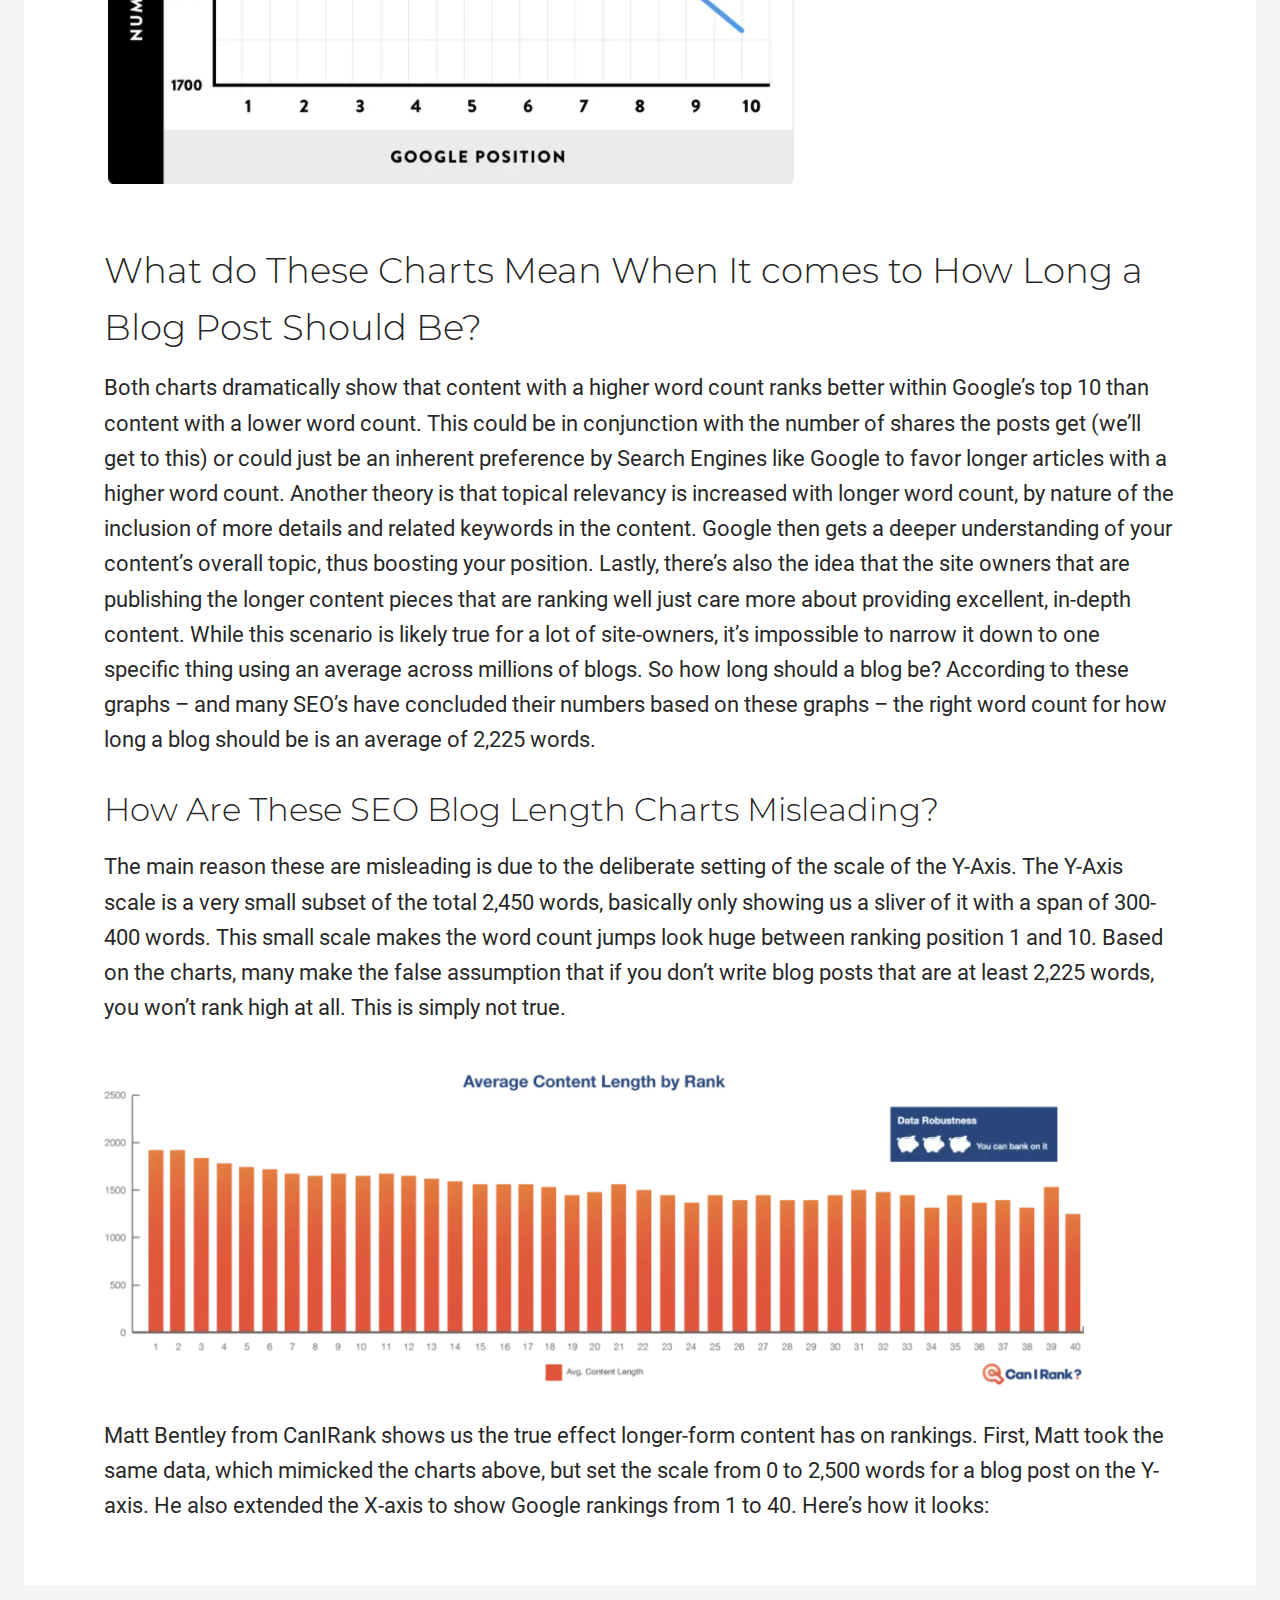
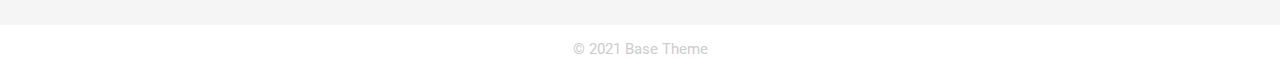
<file: blog.html>
<!DOCTYPE html>
<html lang="en">
  <head>
    <meta charset="UTF-8" />
    <meta http-equiv="X-UA-Compatible" content="IE=edge" />
    <meta name="viewport" content="width=device-width, initial-scale=1.0" />

    <!-- connect to domain of font files -->
    <style>
      /* roboto-regular - latin */
      @font-face {
        font-family: "Roboto";
        font-style: normal;
        font-weight: 400;
        font-display: swap;
        src: url("./assets/fonts/roboto-v20-latin-regular.eot"); /* IE9 Compat Modes */
        src: local(""),
          url("./assets/fonts/roboto-v20-latin-regular.eot?#iefix")
            format("embedded-opentype"),
          /* IE6-IE8 */ url("./assets/fonts/roboto-v20-latin-regular.woff2")
            format("woff2"),
          /* Super Modern Browsers */
            url("./assets/fonts/roboto-v20-latin-regular.woff") format("woff"),
          /* Modern Browsers */
            url("./assets/fonts/roboto-v20-latin-regular.ttf")
            format("truetype"),
          /* Safari, Android, iOS */
            url("./assets/fonts/roboto-v20-latin-regular.svg#Roboto")
            format("svg"); /* Legacy iOS */
      }
      /* roboto-700 - latin */
      @font-face {
        font-family: "Roboto";
        font-style: normal;
        font-weight: 700;
        font-display: swap;
        src: url("./assets/fonts/roboto-v20-latin-700.eot"); /* IE9 Compat Modes */
        src: local(""),
          url("./assets/fonts/roboto-v20-latin-700.eot?#iefix")
            format("embedded-opentype"),
          /* IE6-IE8 */ url("./assets/fonts/roboto-v20-latin-700.woff2")
            format("woff2"),
          /* Super Modern Browsers */
            url("./assets/fonts/roboto-v20-latin-700.woff") format("woff"),
          /* Modern Browsers */ url("./assets/fonts/roboto-v20-latin-700.ttf")
            format("truetype"),
          /* Safari, Android, iOS */
            url("./assets/fonts/roboto-v20-latin-700.svg#Roboto") format("svg"); /* Legacy iOS */
      }

      /* montserrat-300 - latin */
      @font-face {
        font-family: "Montserrat";
        font-style: normal;
        font-weight: 300;
        font-display: swap;
        src: url("./assets/fonts/montserrat-v15-latin-300.eot"); /* IE9 Compat Modes */
        src: local(""),
          url("./assets/fonts/montserrat-v15-latin-300.eot?#iefix")
            format("embedded-opentype"),
          /* IE6-IE8 */ url("./assets/fonts/montserrat-v15-latin-300.woff2")
            format("woff2"),
          /* Super Modern Browsers */
            url("./assets/fonts/montserrat-v15-latin-300.woff") format("woff"),
          /* Modern Browsers */
            url("./assets/fonts/montserrat-v15-latin-300.ttf")
            format("truetype"),
          /* Safari, Android, iOS */
            url("./assets/fonts/montserrat-v15-latin-300.svg#Montserrat")
            format("svg"); /* Legacy iOS */
      }
    </style>

    <style></style>
    <link rel="stylesheet" href="./assets/css/style.min.css" />

    <title>Base Theme</title>
  </head>
  <body>
    <div class="page-wrapper">
      <header class="header">
        <div class="container">
          <div class="header__wrapper">
            <img
              src="./assets/images/logo.png"
              alt="Site Name"
              loading="lazy"
              width="70px"
              height="69px"
            />
            <div>
              <input
                type="checkbox"
                id="drawer-toggle"
                class="drawer-toggle"
                name="drawer-toggle"
              />
              <label for="drawer-toggle" class="menu-icon"></label>
              <label for="drawer-toggle" class="overlay"></label>
              <div class="drawer">
                <label
                  for="drawer-toggle"
                  class="close-icon drawer-close-btn"
                ></label>
                <nav class="nav mobile-nav">
                  <a href="">Home</a>
                  <a href="">About Us</a>
                  <a href="">Contact Us</a>
                </nav>
              </div>
              <nav class="nav">
                <a href="">Home</a>
                <a href="">About Us</a>
                <a href="">Contact Us</a>
              </nav>
            </div>
          </div>
        </div>
      </header>
      <main class="content">
        <div class="container">
          <div class="article-container">
            <picture>
              <img
                sizes="(max-width: 1140px) 100vw, 1140px"
                srcset="
                  ./assets/images/blog-image_gkp2tn_c_scale,w_200.webp   200w,
                  ./assets/images/blog-image_gkp2tn_c_scale,w_563.webp   563w,
                  ./assets/images/blog-image_gkp2tn_c_scale,w_761.webp   761w,
                  ./assets/images/blog-image_gkp2tn_c_scale,w_929.webp   929w,
                  ./assets/images/blog-image_gkp2tn_c_scale,w_1091.webp 1091w,
                  ./assets/images/blog-image_gkp2tn_c_scale,w_1140.webp 1140w
                "
                src="./assets/images/blog-image_gkp2tn_c_scale,w_1140.webp"
                alt="Blog Image"
              />
            </picture>
            <h1>HOW LONG SHOULD A BLOG POST BE? – A THOROUGH ANALYSIS</h1>
            <p>
              Due to the highly competitive nature of the SEO landscape, knowing
              the tricks of the trade that give your content the edge up on your
              competitors is what every content marketer seeks. Determining how
              long a blog should be is essential because it can affect budgets,
              posting frequency, and overall content marketing performance.
            </p>
            <h2>How Long Should a Blog Post Be?</h2>
            <p>
              So, how long should a blog post be? The answer can be tricky,
              since there’s more at play than just a one-size-fits-all search
              engine mandate. There are a number of differing opinions from SEOs
              about what the magical word count should be for a blog post, and
              many of them are based on data gathered as long ago as 2012. Since
              the internet has changed quite a bit since then, we’ll analyze
              more current data to help answer this question. But first, let’s
              go over some of the most common charts that everyone else uses to
              answer this question.
            </p>
            <h2>
              These Charts About The Best Length for a Blog Post Can Be
              Misleading
            </h2>
            <p>
              So, how long should a blog post be? The answer can be tricky,
              since there’s more at play than just a one-size-fits-all search
              engine mandate. There are a number of differing opinions from SEOs
              about what the magical word count should be for a blog post, and
              many of them are based on data gathered as long ago as 2012. Since
              the internet has changed quite a bit since then, we’ll analyze
              more current data to help answer this question. But first, let’s
              go over some of the most common charts that everyone else uses to
              answer this question.
            </p>
            <img src="./assets/images/chart.webp" alt="CHART" />
            <h2>
              What do These Charts Mean When It comes to How Long a Blog Post
              Should Be?
            </h2>
            <p>
              Both charts dramatically show that content with a higher word
              count ranks better within Google’s top 10 than content with a
              lower word count. This could be in conjunction with the number of
              shares the posts get (we’ll get to this) or could just be an
              inherent preference by Search Engines like Google to favor longer
              articles with a higher word count. Another theory is that topical
              relevancy is increased with longer word count, by nature of the
              inclusion of more details and related keywords in the content.
              Google then gets a deeper understanding of your content’s overall
              topic, thus boosting your position. Lastly, there’s also the idea
              that the site owners that are publishing the longer content pieces
              that are ranking well just care more about providing excellent,
              in-depth content. While this scenario is likely true for a lot of
              site-owners, it’s impossible to narrow it down to one specific
              thing using an average across millions of blogs. So how long
              should a blog be? According to these graphs – and many SEO’s have
              concluded their numbers based on these graphs – the right word
              count for how long a blog should be is an average of 2,225 words.
            </p>
            <p>
              Both charts dramatically show that content with a higher word
              count ranks better within Google’s top 10 than content with a
              lower word count. This could be in conjunction with the number of
              shares the posts get (we’ll get to this) or could just be an
              inherent preference by Search Engines like Google to favor longer
              articles with a higher word count. Another theory is that topical
              relevancy is increased with longer word count, by nature of the
              inclusion of more details and related keywords in the content.
              Google then gets a deeper understanding of your content’s overall
              topic, thus boosting your position. Lastly, there’s also the idea
              that the site owners that are publishing the longer content pieces
              that are ranking well just care more about providing excellent,
              in-depth content. While this scenario is likely true for a lot of
              site-owners, it’s impossible to narrow it down to one specific
              thing using an average across millions of blogs. So how long
              should a blog be? According to these graphs – and many SEO’s have
              concluded their numbers based on these graphs – the right word
              count for how long a blog should be is an average of 2,225 words.
            </p>
            <p>
              Both charts dramatically show that content with a higher word
              count ranks better within Google’s top 10 than content with a
              lower word count. This could be in conjunction with the number of
              shares the posts get (we’ll get to this) or could just be an
              inherent preference by Search Engines like Google to favor longer
              articles with a higher word count. Another theory is that topical
              relevancy is increased with longer word count, by nature of the
              inclusion of more details and related keywords in the content.
              Google then gets a deeper understanding of your content’s overall
              topic, thus boosting your position. Lastly, there’s also the idea
              that the site owners that are publishing the longer content pieces
              that are ranking well just care more about providing excellent,
              in-depth content. While this scenario is likely true for a lot of
              site-owners, it’s impossible to narrow it down to one specific
              thing using an average across millions of blogs. So how long
              should a blog be? According to these graphs – and many SEO’s have
              concluded their numbers based on these graphs – the right word
              count for how long a blog should be is an average of 2,225 words.
            </p>
            <h3>How Are These SEO Blog Length Charts Misleading?</h3>
            <p>
              The main reason these are misleading is due to the deliberate
              setting of the scale of the Y-Axis. The Y-Axis scale is a very
              small subset of the total 2,450 words, basically only showing us a
              sliver of it with a span of 300-400 words. This small scale makes
              the word count jumps look huge between ranking position 1 and 10.
              Based on the charts, many make the false assumption that if you
              don’t write blog posts that are at least 2,225 words, you won’t
              rank high at all. This is simply not true.
            </p>
            <picture>
              <img
                sizes="(max-width: 980px) 100vw, 980px"
                srcset="
                  ./assets/images/line-chart_aqlxtb_c_scale,w_200.webp 200w,
                  ./assets/images/line-chart_aqlxtb_c_scale,w_980.webp 980w
                "
                src="./assets/images/line-chart_aqlxtb_c_scale,w_980.webp"
                alt="Line Chart Image"
              />
            </picture>
            <p>
              Matt Bentley from CanIRank shows us the true effect longer-form
              content has on rankings. First, Matt took the same data, which
              mimicked the charts above, but set the scale from 0 to 2,500 words
              for a blog post on the Y-axis. He also extended the X-axis to show
              Google rankings from 1 to 40. Here’s how it looks:
            </p>
            <h2>HOW LONG SHOULD A BLOG POST BE? – A THOROUGH ANALYSIS</h2>
            <p>
              by Greg Secrist | Feb 10, 2021 | Content Marketing | 3 comments
            </p>
            <p>
              Due to the highly competitive nature of the SEO landscape, knowing
              the tricks of the trade that give your content the edge up on your
              competitors is what every content marketer seeks. Determining how
              long a blog should be is essential because it can affect budgets,
              posting frequency, and overall content marketing performance.
            </p>
            <h2>How Long Should a Blog Post Be?</h2>
            <p>
              So, how long should a blog post be? The answer can be tricky,
              since there’s more at play than just a one-size-fits-all search
              engine mandate. There are a number of differing opinions from SEOs
              about what the magical word count should be for a blog post, and
              many of them are based on data gathered as long ago as 2012. Since
              the internet has changed quite a bit since then, we’ll analyze
              more current data to help answer this question. But first, let’s
              go over some of the most common charts that everyone else uses to
              answer this question.
            </p>
            <h2>
              These Charts About The Best Length for a Blog Post Can Be
              Misleading
            </h2>
            <img src="./assets/images/chart.webp" alt="CHART" />
            <h2>
              What do These Charts Mean When It comes to How Long a Blog Post
              Should Be?
            </h2>
            <p>
              Both charts dramatically show that content with a higher word
              count ranks better within Google’s top 10 than content with a
              lower word count. This could be in conjunction with the number of
              shares the posts get (we’ll get to this) or could just be an
              inherent preference by Search Engines like Google to favor longer
              articles with a higher word count. Another theory is that topical
              relevancy is increased with longer word count, by nature of the
              inclusion of more details and related keywords in the content.
              Google then gets a deeper understanding of your content’s overall
              topic, thus boosting your position. Lastly, there’s also the idea
              that the site owners that are publishing the longer content pieces
              that are ranking well just care more about providing excellent,
              in-depth content. While this scenario is likely true for a lot of
              site-owners, it’s impossible to narrow it down to one specific
              thing using an average across millions of blogs. So how long
              should a blog be? According to these graphs – and many SEO’s have
              concluded their numbers based on these graphs – the right word
              count for how long a blog should be is an average of 2,225 words.
            </p>
            <h3>How Are These SEO Blog Length Charts Misleading?</h3>
            <p>
              The main reason these are misleading is due to the deliberate
              setting of the scale of the Y-Axis. The Y-Axis scale is a very
              small subset of the total 2,450 words, basically only showing us a
              sliver of it with a span of 300-400 words. This small scale makes
              the word count jumps look huge between ranking position 1 and 10.
              Based on the charts, many make the false assumption that if you
              don’t write blog posts that are at least 2,225 words, you won’t
              rank high at all. This is simply not true.
            </p>
            <picture>
              <img
                sizes="(max-width: 980px) 100vw, 980px"
                srcset="
                  ./assets/images/line-chart_aqlxtb_c_scale,w_200.webp 200w,
                  ./assets/images/line-chart_aqlxtb_c_scale,w_980.webp 980w
                "
                src="./assets/images/line-chart_aqlxtb_c_scale,w_980.webp"
                alt="Line Chart Image"
              />
            </picture>
            <p>
              Matt Bentley from CanIRank shows us the true effect longer-form
              content has on rankings. First, Matt took the same data, which
              mimicked the charts above, but set the scale from 0 to 2,500 words
              for a blog post on the Y-axis. He also extended the X-axis to show
              Google rankings from 1 to 40. Here’s how it looks:
            </p>
            <h2>HOW LONG SHOULD A BLOG POST BE? – A THOROUGH ANALYSIS</h2>
            <p>
              by Greg Secrist | Feb 10, 2021 | Content Marketing | 3 comments
            </p>
            <p>
              Due to the highly competitive nature of the SEO landscape, knowing
              the tricks of the trade that give your content the edge up on your
              competitors is what every content marketer seeks. Determining how
              long a blog should be is essential because it can affect budgets,
              posting frequency, and overall content marketing performance.
            </p>
            <h2>How Long Should a Blog Post Be?</h2>
            <p>
              So, how long should a blog post be? The answer can be tricky,
              since there’s more at play than just a one-size-fits-all search
              engine mandate. There are a number of differing opinions from SEOs
              about what the magical word count should be for a blog post, and
              many of them are based on data gathered as long ago as 2012. Since
              the internet has changed quite a bit since then, we’ll analyze
              more current data to help answer this question. But first, let’s
              go over some of the most common charts that everyone else uses to
              answer this question.
            </p>
            <h2>
              These Charts About The Best Length for a Blog Post Can Be
              Misleading
            </h2>
            <img src="./assets/images/chart.webp" alt="CHART" />
            <h2>
              What do These Charts Mean When It comes to How Long a Blog Post
              Should Be?
            </h2>
            <p>
              Both charts dramatically show that content with a higher word
              count ranks better within Google’s top 10 than content with a
              lower word count. This could be in conjunction with the number of
              shares the posts get (we’ll get to this) or could just be an
              inherent preference by Search Engines like Google to favor longer
              articles with a higher word count. Another theory is that topical
              relevancy is increased with longer word count, by nature of the
              inclusion of more details and related keywords in the content.
              Google then gets a deeper understanding of your content’s overall
              topic, thus boosting your position. Lastly, there’s also the idea
              that the site owners that are publishing the longer content pieces
              that are ranking well just care more about providing excellent,
              in-depth content. While this scenario is likely true for a lot of
              site-owners, it’s impossible to narrow it down to one specific
              thing using an average across millions of blogs. So how long
              should a blog be? According to these graphs – and many SEO’s have
              concluded their numbers based on these graphs – the right word
              count for how long a blog should be is an average of 2,225 words.
            </p>
            <h3>How Are These SEO Blog Length Charts Misleading?</h3>
            <p>
              The main reason these are misleading is due to the deliberate
              setting of the scale of the Y-Axis. The Y-Axis scale is a very
              small subset of the total 2,450 words, basically only showing us a
              sliver of it with a span of 300-400 words. This small scale makes
              the word count jumps look huge between ranking position 1 and 10.
              Based on the charts, many make the false assumption that if you
              don’t write blog posts that are at least 2,225 words, you won’t
              rank high at all. This is simply not true.
            </p>
            <picture>
              <img
                sizes="(max-width: 980px) 100vw, 980px"
                srcset="
                  ./assets/images/line-chart_aqlxtb_c_scale,w_200.webp 200w,
                  ./assets/images/line-chart_aqlxtb_c_scale,w_980.webp 980w
                "
                src="./assets/images/line-chart_aqlxtb_c_scale,w_980.webp"
                alt="Line Chart Image"
              />
            </picture>
            <p>
              Matt Bentley from CanIRank shows us the true effect longer-form
              content has on rankings. First, Matt took the same data, which
              mimicked the charts above, but set the scale from 0 to 2,500 words
              for a blog post on the Y-axis. He also extended the X-axis to show
              Google rankings from 1 to 40. Here’s how it looks:
            </p>
          </div>
        </div>
      </main>
      <footer class="footer">
        <p>© 2021 Base Theme</p>
      </footer>
    </div>
  </body>
</html>
</file>
<file: assets/css/style.min.css>
:root{--bg-color:#f5f5f5;--text-color:rgba(0, 0, 0, 0.87);--light-color-1:#ffffff;--dark-color-1:rgba(0, 0, 0, 0.87);--dark-color-2:#cdcdcd;--primary-color:#3498db;--primary-font:"Roboto",sans-serif;--secondary-font:"Montserrat",sans-serif;--normal-weight:400;--bold-weight:700;--light-weight:300}*{margin:0;padding:0;box-sizing:border-box}html{font-family:sans-serif;font-size:16px;line-height:1.6;text-size-adjust:none;-webkit-text-size-adjust:none;-moz-text-size-adjust:none}body{font-family:var(--primary-font);color:var(--text-color);background-color:var(--bg-color);font-weight:var(--normal-weight)}p{margin-bottom:1rem}a{text-decoration:none;color:var(--primary-color)}h1,h2,h3,h4,h5,h6{font-family:var(--secondary-font);font-weight:var(--light-weight);margin-top:1.2rem;margin-bottom:.625rem}h1{font-size:1.912rem;line-height:1.3}h2{font-size:1.616rem}h3{font-size:1.471rem}h4{font-size:1.3rem}h5{font-size:1.243rem}h6{font-size:1.132rem}img{max-width:100%;margin:1rem 0;height:auto}.menu-icon{transform:scale(var(--ggs,1))}.menu-icon,.menu-icon::after,.menu-icon::before{box-sizing:border-box;position:relative;display:block;width:20px;height:2px;border-radius:3px;background:currentColor}.menu-icon::after,.menu-icon::before{content:"";position:absolute;top:-6px;right:0;width:10px}.menu-icon::after{top:6px;width:14px}.close-icon{box-sizing:border-box;position:relative;display:block;transform:scale(var(--ggs,1));width:22px;height:22px;border:2px solid transparent;border-radius:40px}.close-icon::after,.close-icon::before{content:"";display:block;box-sizing:border-box;position:absolute;width:16px;height:2px;background:currentColor;transform:rotate(45deg);border-radius:5px;top:8px;left:1px}.close-icon::after{transform:rotate(-45deg)}.container{margin:0 auto;width:100%;display:block}.page-wrapper{display:flex;flex-direction:column;min-height:100vh}.header{background:var(--light-color-1)}.header__wrapper{height:80px;display:flex;align-items:center;justify-content:space-between;padding:0 12px}.content{flex-grow:1;margin:40px 0}.article-container{background:var(--light-color-1);padding:20px}.blog-image{min-height:150px}.footer{background:var(--light-color-1);height:50px;display:flex;align-items:center;justify-content:center;color:var(--dark-color-2)}.footer p{margin-bottom:0;font-size:.675rem}.nav{display:none}.mobile-nav{display:flex;flex-direction:column}.mobile-nav a{color:var(--text-color);padding:10px 0}.drawer{position:fixed;background:var(--light-color-1);top:0;right:0;width:40vw;height:100%;padding:0 24px;z-index:99;box-shadow:rgb(67 71 85 / 27%) 0 0 .25em,rgb(90 125 188 / 5%) 0 .25em 1em;transform:translateX(400px);transition:transform .6s cubic-bezier(.22,1,.36,1);opacity:0}.drawer-toggle{display:none}.drawer-toggle:checked~.drawer{transform:translateX(0);opacity:1}.drawer-toggle:checked~.overlay{display:block}.overlay{position:fixed;top:0;left:0;background:rgba(0,0,0,.1);width:100%;height:100%;z-index:9;display:none}.drawer-close-btn{margin:16px 0 24px -16px}@media only screen and (min-width:600px){html{font-size:calc(16px + (22 - 16) * ((100vw - 600px)/ (1280 - 600)))}}@media only screen and (min-width:960px){.container{padding-left:24px;padding-right:24px}.article-container{padding:40px 80px}.blog-image{min-height:400px}.menu-icon{display:none}.nav{display:flex}.nav a{color:var(--text-color);padding:0 10px}.nav a:hover{color:var(--primary-color)}}@media only screen and (min-width:1280px){html{font-size:22px}.container{max-width:1280px}.blog-image{min-height:500px}}
</file>
